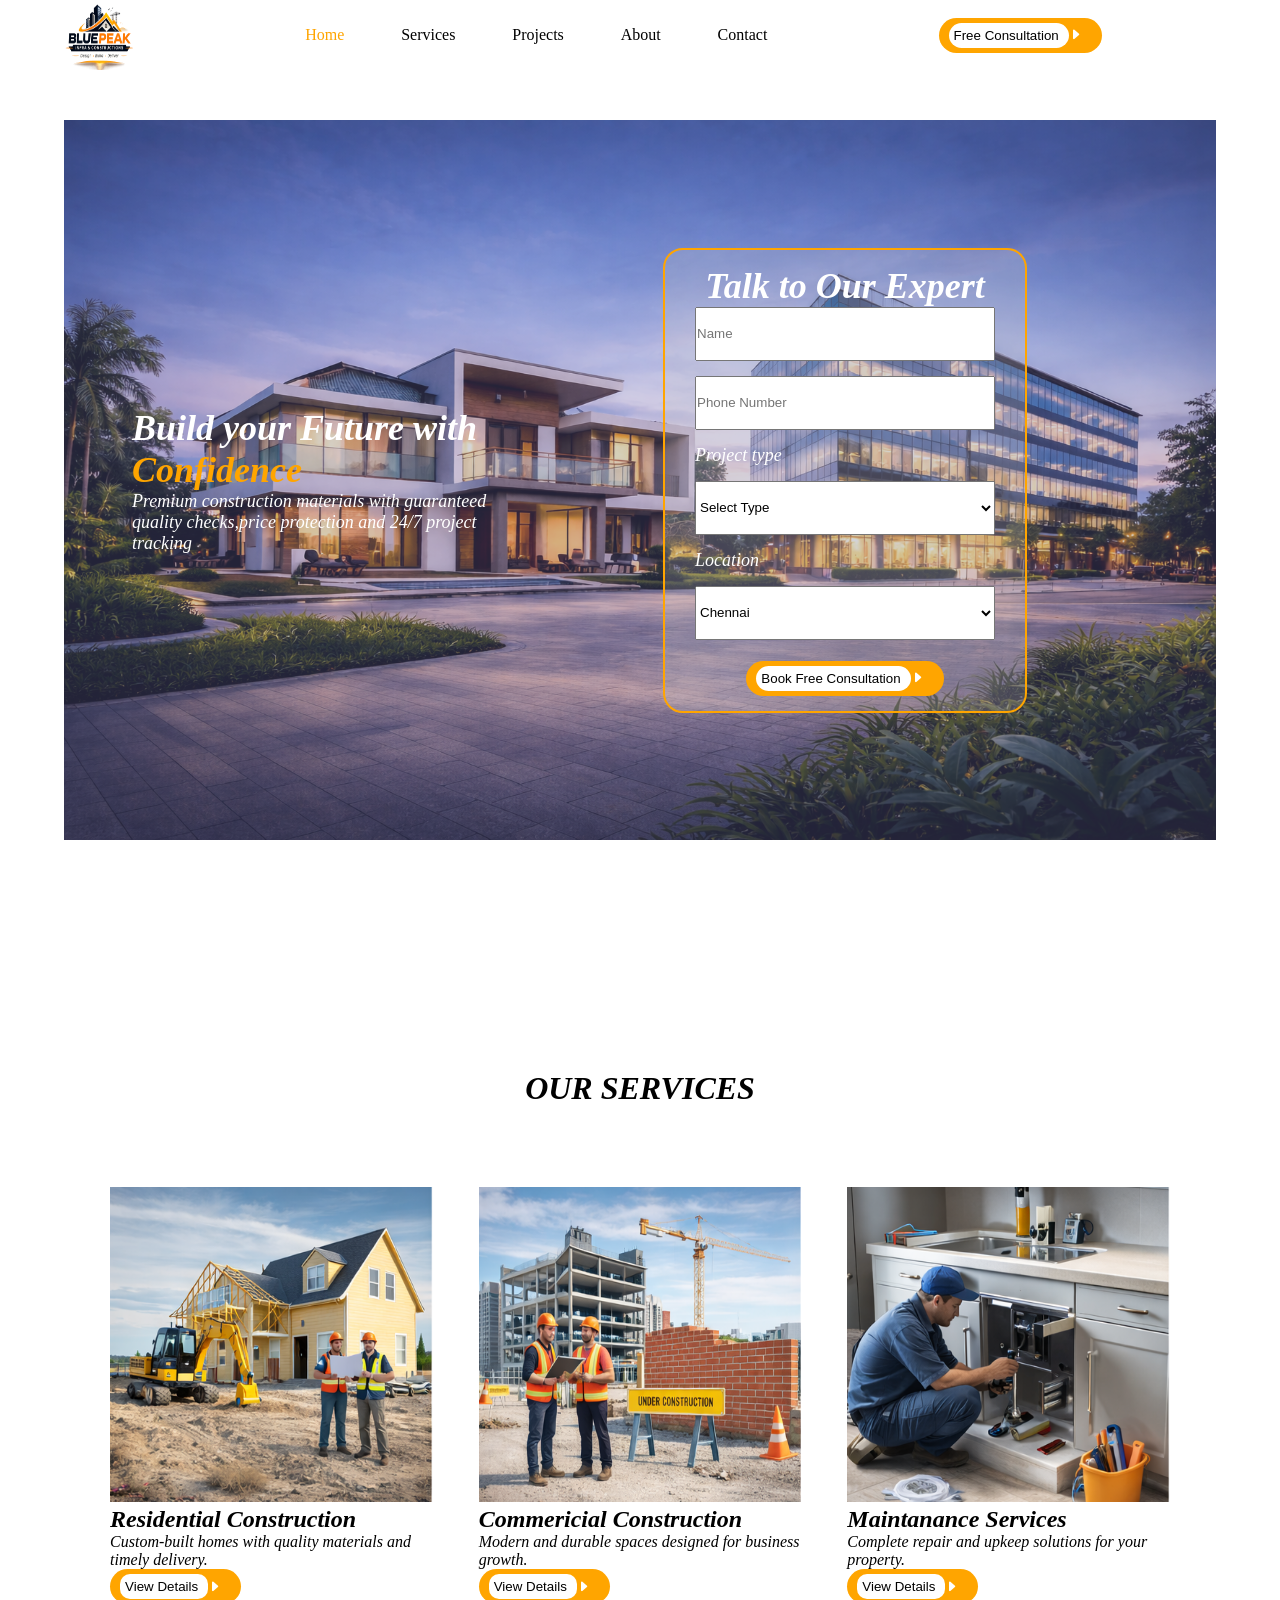
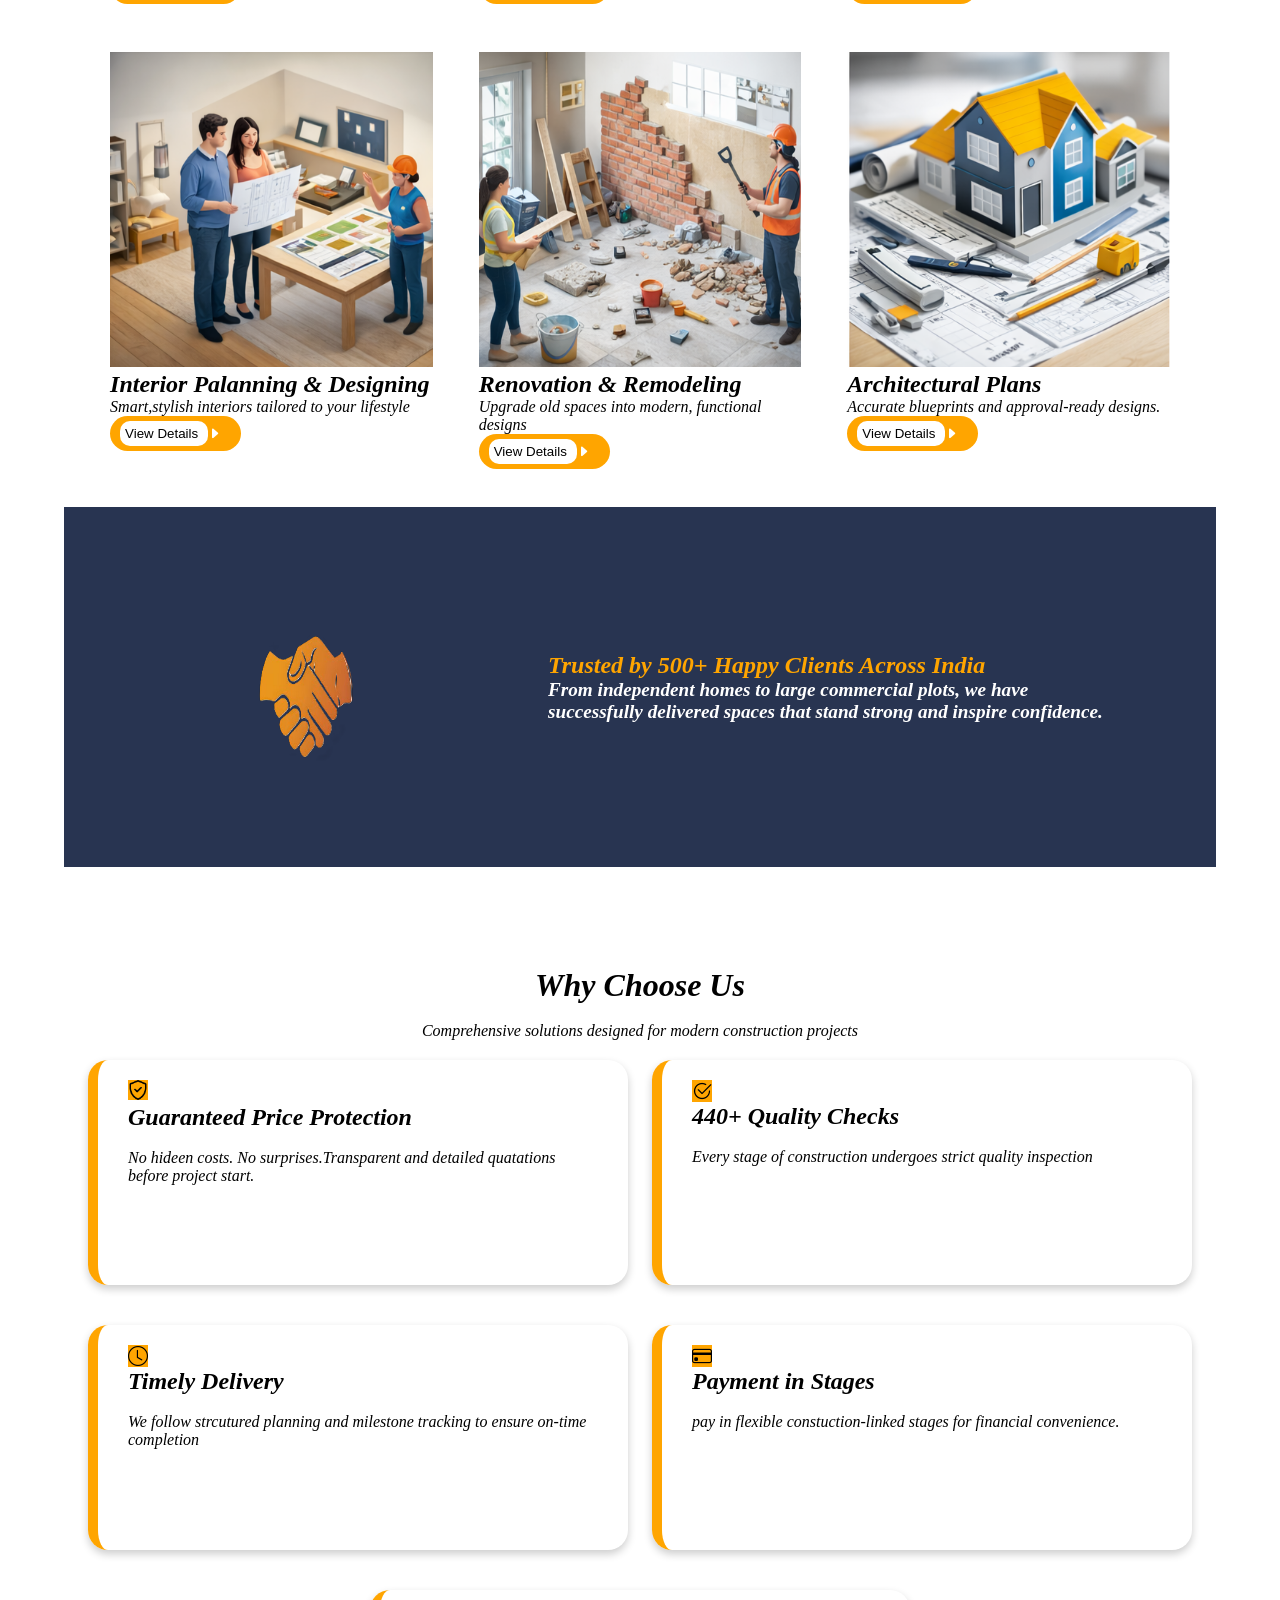
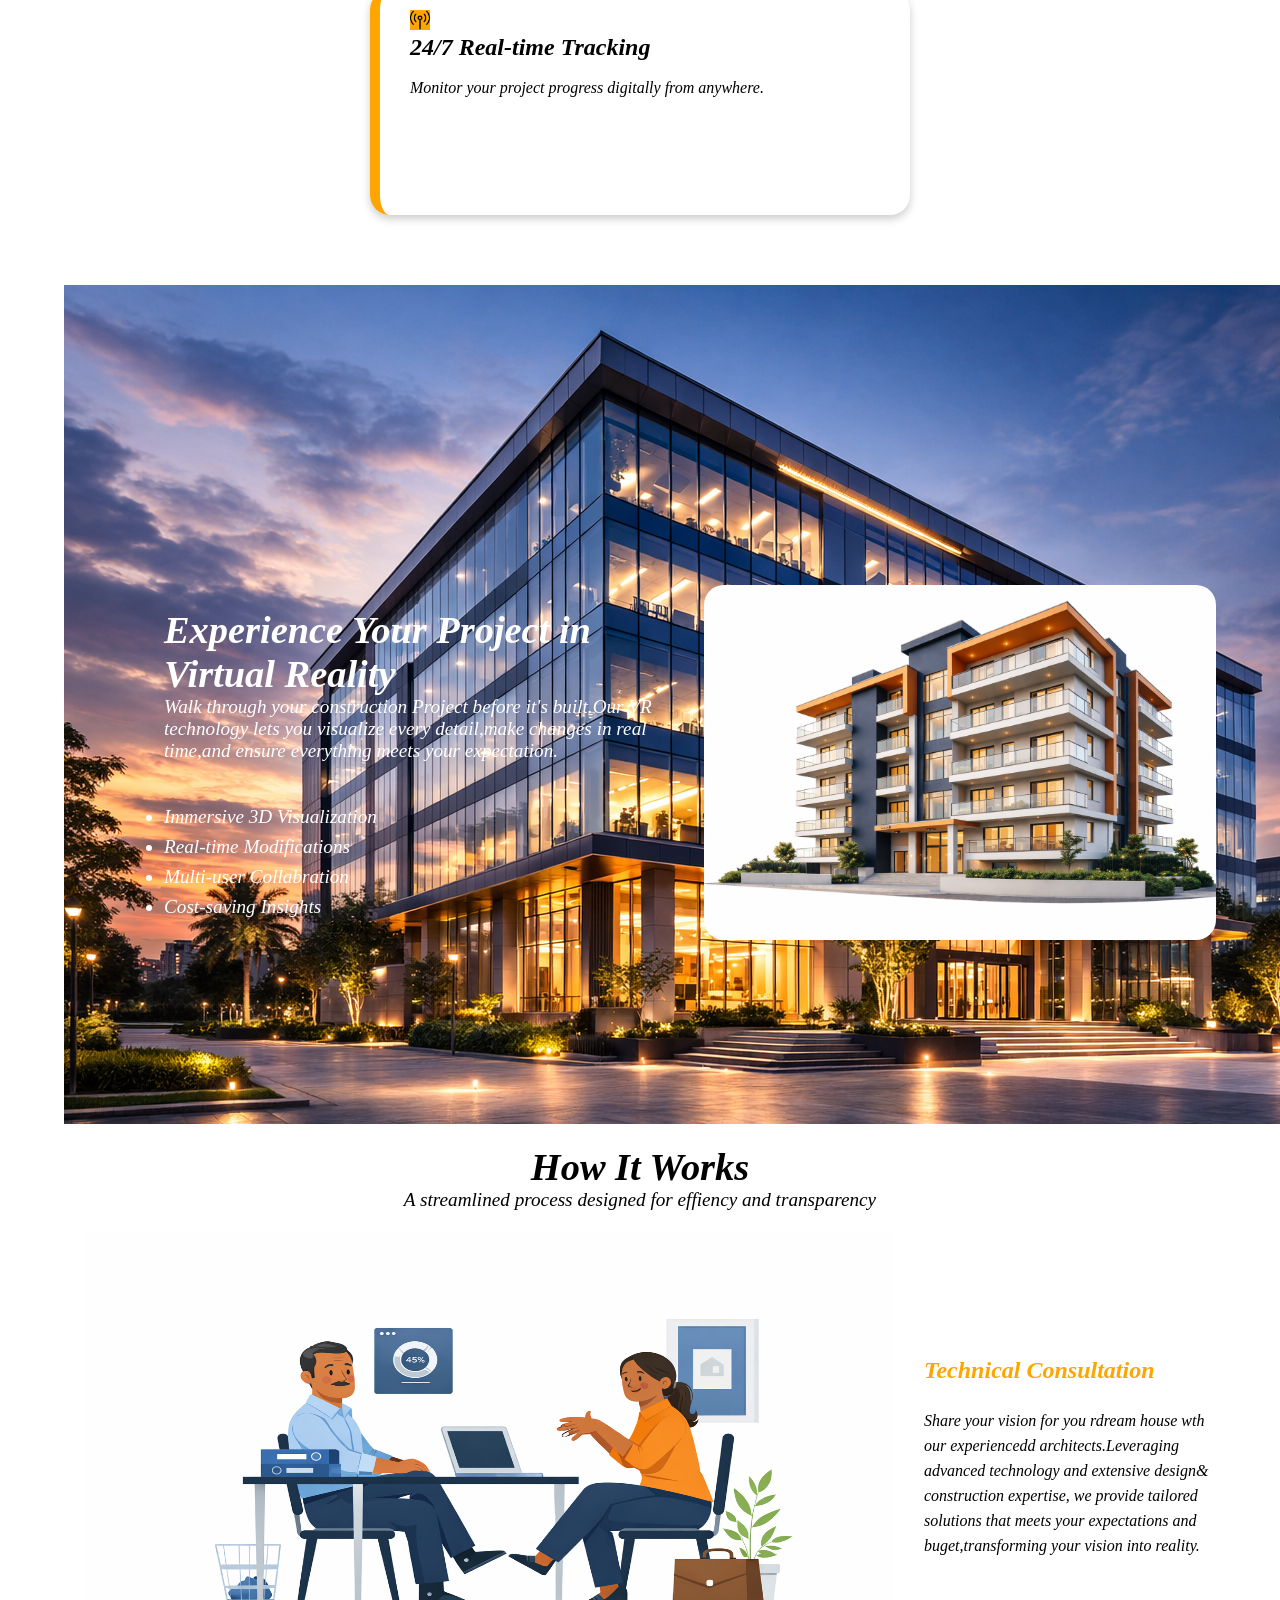
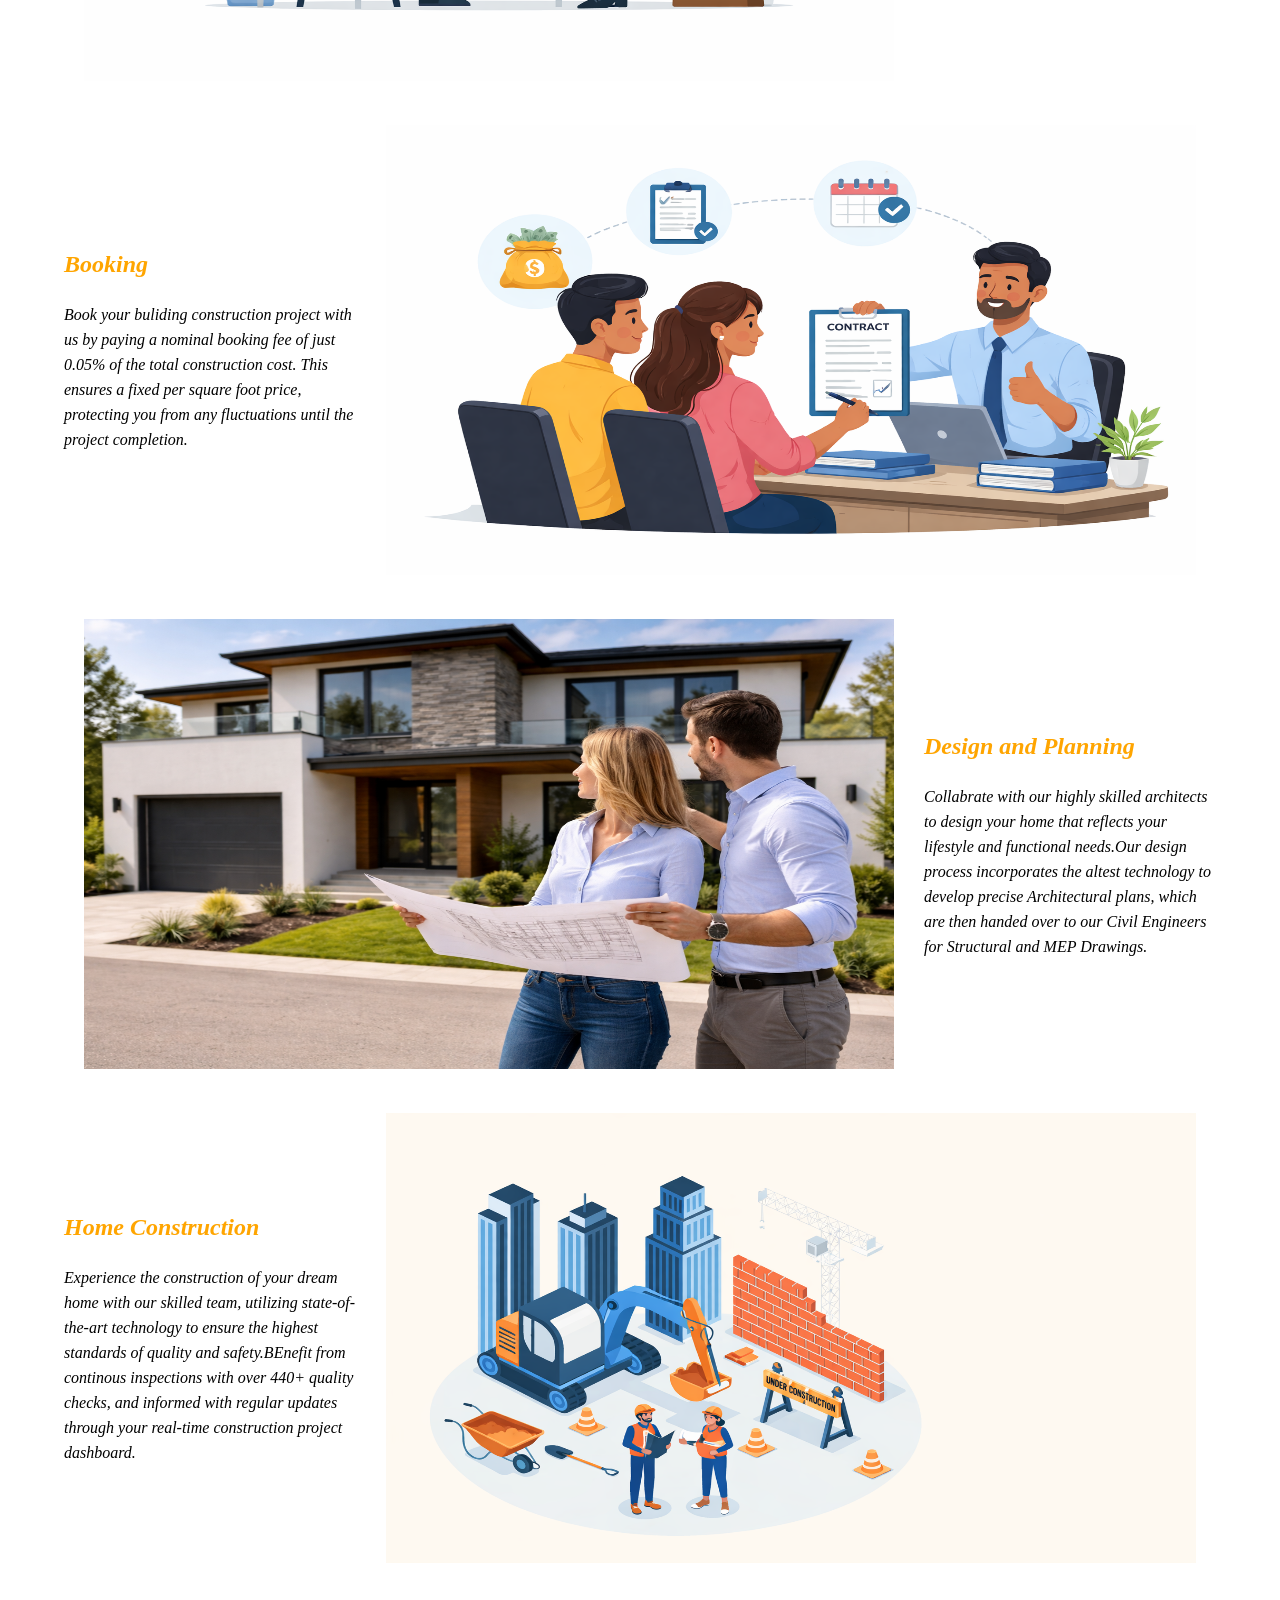
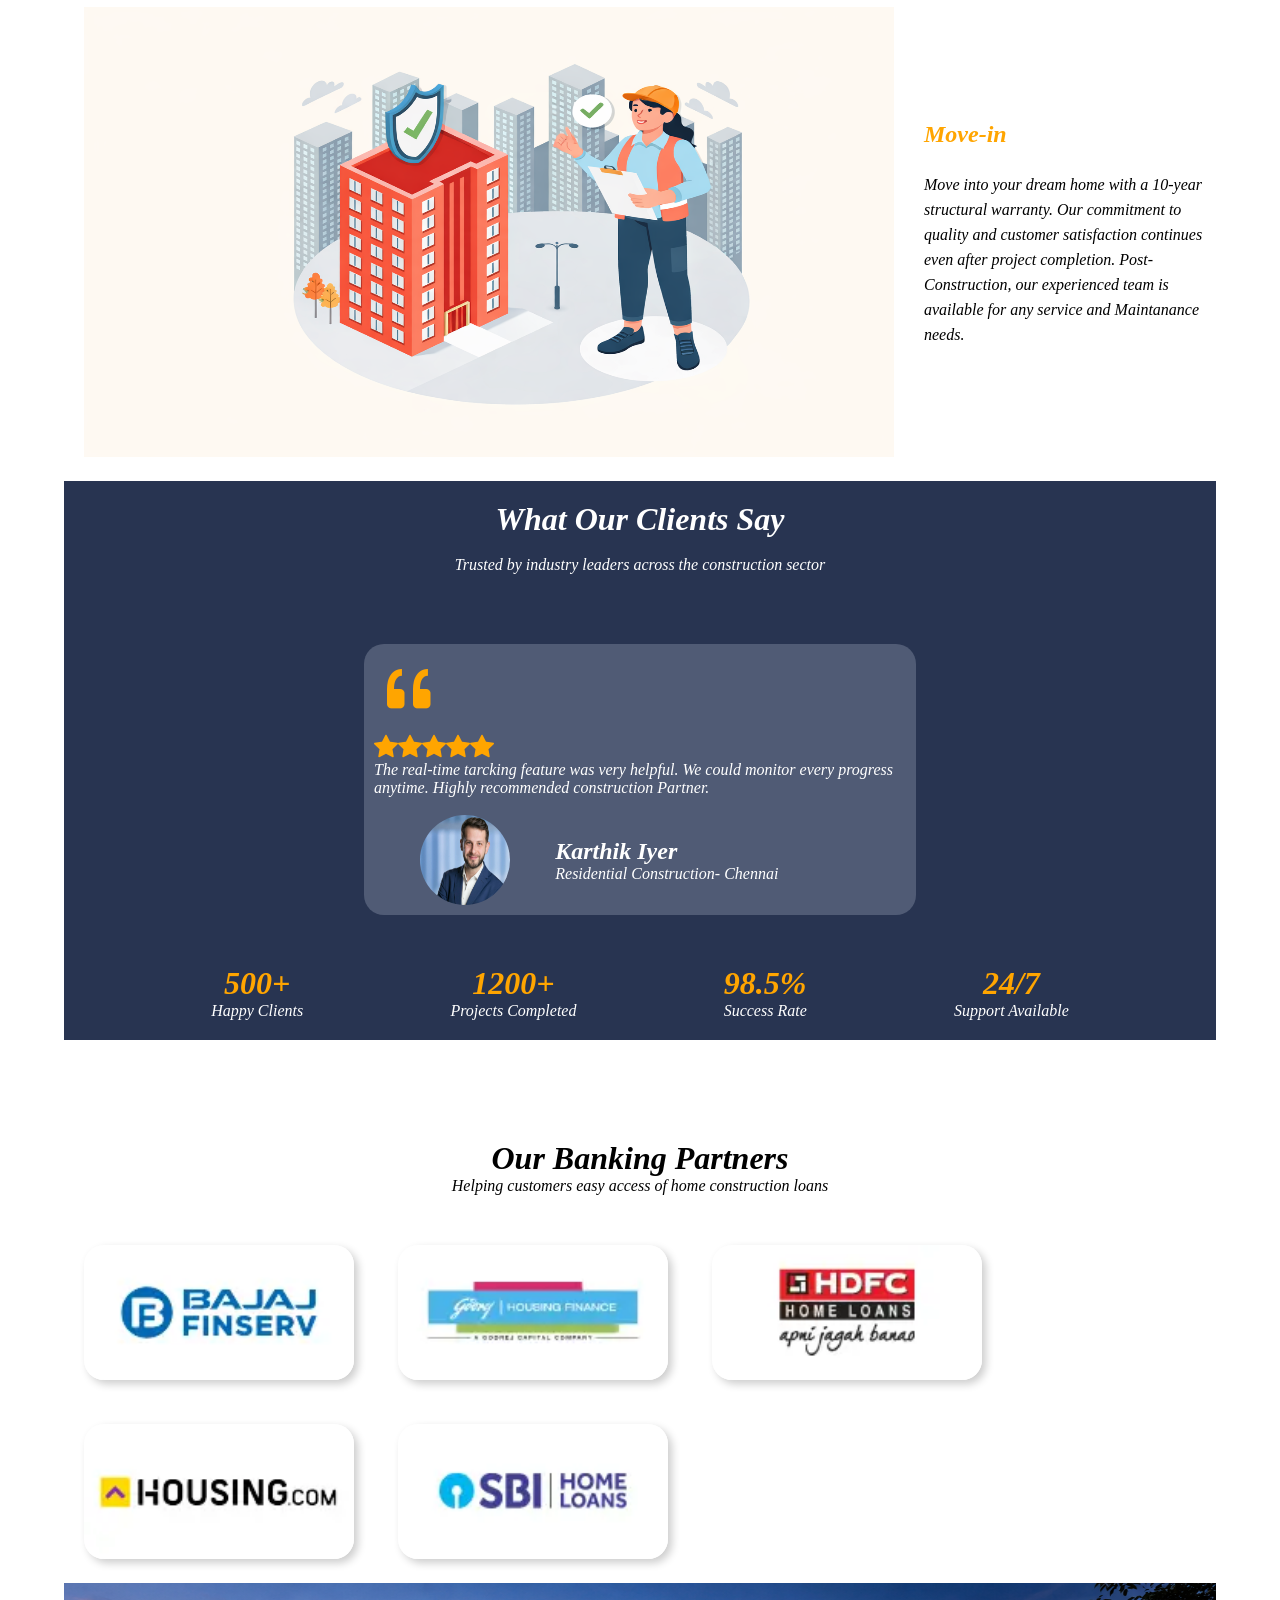
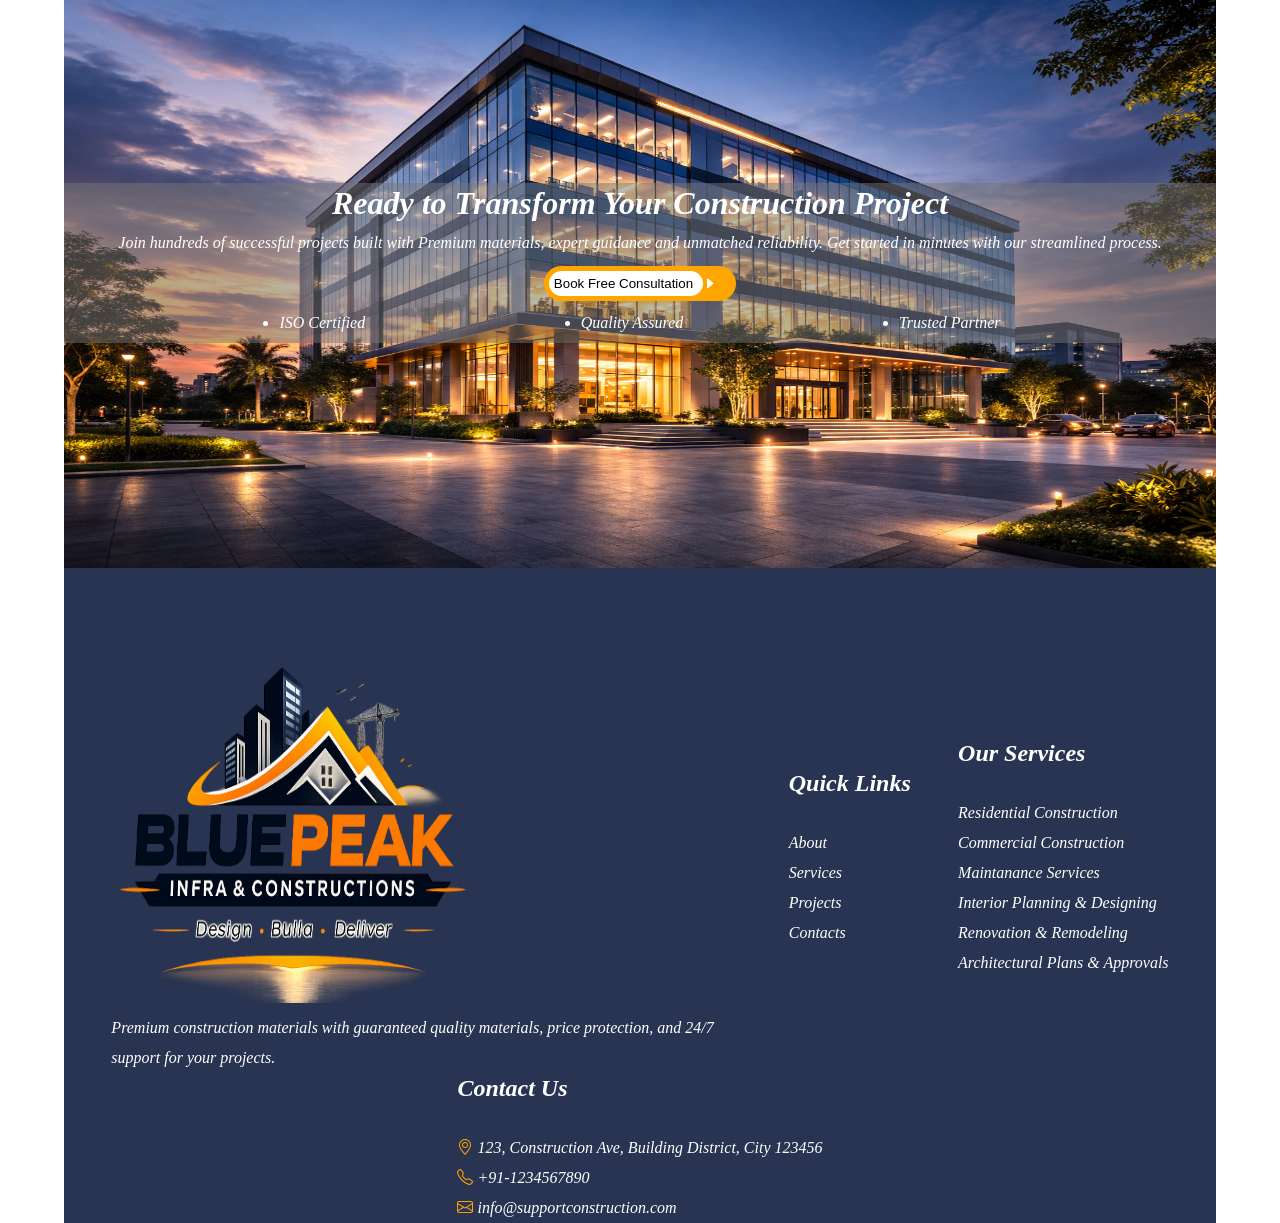
<file: index.html>
<!DOCTYPE html>
<html lang="en">
<head>
    <meta charset="UTF-8">
    <meta name="viewport" content="width=device-width, initial-scale=1.0">
    <title>Construction</title>
                    <link rel="stylesheet" href="Assets/css/style.css">
                    <link rel="stylesheet" href="https://cdn.jsdelivr.net/npm/bootstrap-icons@1.13.1/font/bootstrap-icons.min.css">
</head>
<body>
    <div class="overall">
    <header>
        <nav>
            <img src="./Assets/images/logo.png" alt="logo">
             <ul>
                <li style="color: orange;">Home</li>
                <li><a href="service.html">Services</a></li>
                <li><a href="project.html">Projects</a></li>
                <li><a href="about.html">About</a></li>
                <li><a href="contact.html">Contact</a></li>
             </ul>
            <button><span>Free Consultation</span><i><i class="bi bi-caret-right-fill"></i></button>
        </nav>
    <!-- Banner Section-->
        <div class="title">
            <div class="titleimg">
                <div class="backimg"><img src="./Assets/images/hometitle.png" alt="homeback"></div>
            </div>
            <div class="maintext">
                <div class="subtext">
                    <h1>Build your Future with <br><span class="textyellow">Confidence</span></h1>
                    <p>Premium construction materials with guaranteed quality checks,price protection and 24/7 project tracking</p>
                 </div>
                 <div class="subform">
                    <h1>Talk to Our Expert</h1>
                    <form>
                        <input type="text" placeholder="Name">
                        <input type="text" placeholder="Phone Number">
                        <label for="project">Project type</label>
                        <select>
                            <option selected>Select Type</option>
                            <option value="residential">Residential</option>\
                            <option value="commercial">Commercial</option>
                            <option value="renovation">Renovation</option>
                            <option value="interior">Interior</option>
                        </select>
                        <label for="city">Location</label>
                        <select>
                            <option value="Chennai" selected>Chennai</option>
                            <option value="Bangalore">Bangalore</option>
                            <option value="Mumbai">Mumbai</option>
                            <option value="Hyderabad">Hyderabad</option>
                            <option value="Delhi">Delhi NCR</option>
                            <option value="Others">Other Cities</option>
                        </select>
                    </form><br>
                    <button><span>Book Free Consultation</span><i><i class="bi bi-caret-right-fill"></i></button>
                 </div>
            </div>
        </div>
    </header>
    <!--services Section-->
    <div>
        <div class="Servicestitle">
            <h1>OUR SERVICES</h1>
        </div>
        <div class="Services">
            <div class="Servicescard">
                    <img src="./Assets/images/ser1.png" alt="ser1">
                <h2>Residential Construction</h2>
                <p>Custom-built homes with quality materials and timely delivery.</p>
                <div class="serbtn">
                    <button><span>View Details</span><i class="bi bi-caret-right-fill"></i></button>
                </div>
            </div>
            <div class="Servicescard">
                    <img src="./Assets/images/ser2.png" alt="ser2">
                <h2>Commericial Construction</h2>
                <p> Modern and durable spaces designed for business growth.</p>
                <div class="serbtn">
                    <button><span>View Details</span><i class="bi bi-caret-right-fill"></i></button>
                </div>
            </div>
            <div class="Servicescard">
                    <img src="./Assets/images/ser3.png" alt="ser3">
                <h2>Maintanance Services</h2>
                <p> Complete repair and upkeep solutions for your property.</p>
                <div class="serbtn">
                    <button><span>View Details</span><i class="bi bi-caret-right-fill"></i></button>
                </div>
            </div>
            <div class="Servicescard">
                    <img src="./Assets/images/ser4.png" alt="ser4">
                <h2>Interior Palanning & Designing</h2>
                <p> Smart,stylish interiors tailored to your lifestyle</p>
                <div class="serbtn">
                    <button><span>View Details</span><i class="bi bi-caret-right-fill"></i></button>
                </div>
            </div>
            <div class="Servicescard">
                    <img src="./Assets/images/ser5.png" alt="ser5">
                <h2>Renovation & Remodeling</h2>
                <p>Upgrade old spaces into modern, functional designs</p>
                <div class="serbtn">
                    <button><span>View Details</span><i class="bi bi-caret-right-fill"></i></button>
                </div>
            </div>
            <div class="Servicescard">
                    <img src="./Assets/images/ser6.png" alt="ser6">
                <h2>Architectural Plans</h2>
                <p>Accurate blueprints and approval-ready designs.</p>
                <div class="serbtn">
                    <button><span>View Details</span><i class="bi bi-caret-right-fill"></i></button>
                </div>
            </div>
        </div>
    </div>
<!--Section2-->
    <div class="section2">
        <div class="hands">
            <img src="./Assets/images/handshake.PNG" alt="hands">
        </div>
        <div class="handstext">
            <h2>Trusted by 500+ Happy Clients Across India</h2>
            <p>From independent homes to large commercial plots, we have successfully delivered spaces that stand strong and inspire confidence.</p>
        </div>
    </div>
<!--Section3-->
<div>
    <div class="section3title">
       <h1> Why Choose Us</h1><br>
       <p>Comprehensive solutions designed for modern construction projects</p>
    </div>
    <div class="descardrow">
        <div class="descard">
            <img src="./Assets/images/protection.png" alt="protect">
            <h2>Guaranteed Price Protection </h2><br>
            <p>No hideen costs. No surprises.Transparent and detailed quatations before project start. </p>
        </div>
        <div class="descard">
            <i class="bi bi-check2-circle"></i>
            <h2>440+ Quality Checks</h2><br>
            <p>Every stage of construction undergoes strict quality inspection</p>
        </div>
        <div class="descard">
            <i class="bi bi-clock"></i>
            <h2>Timely Delivery</h2><br>
            <p>We follow strcutured planning and milestone tracking to ensure on-time completion</p>
        </div>
        <div class="descard">
            <i class="bi bi-credit-card"></i>
            <h2>Payment in Stages</h2><br>
            <p>pay in flexible constuction-linked stages for financial convenience.</p>
        </div>
        <div class="descard">
            <img src="./Assets/images/wifiicon.png" alt="wifi">
            <h2>24/7 Real-time Tracking</h2><br>
            <p>Monitor your project progress digitally from anywhere.</p>
        </div>
    </div>
</div>
<!--Section4-->
<div>
    <div class="sec4img">
        <img src="./Assets/images/homeback.png" alt="homedes">
    </div>
    <div class="sec4content">
    <div class="subsec4content1">
        <h1>Experience Your Project in Virtual Reality</h1>
        <p>Walk through your construction Project before it's built.Our VR technology lets you visualize every detail,make changes in real time,and ensure everything meets your expectation.</p>
        <ul>
            <li>Immersive 3D Visualization</li>
            <li>Real-time Modifications</li>
            <li>Multi-user Collabration</li>
            <li>Cost-saving Insights</li>
        </ul>
    </div>
    <div class="subsec4content2">
        <img src="./Assets/images/imgshake.png" alt="imgshake">
    </div>
</div>
<!--Section5-->
<div class="section5">
    <div class="section5title">
        <h1>How It Works</h1>
        <p>A streamlined process designed for effiency and transparency</p>
    </div>
    <div>
    <div class="section5row">
        <div class="section5img">
        <img src="./Assets/images/sec51.png" alt="sec51">
        </div>
        <div class="imgdes">
            <h2>Technical Consultation</h2><br>
            <p>Share your vision for you rdream house wth our experiencedd architects.Leveraging advanced technology and extensive design& construction expertise, we provide tailored solutions that meets your expectations and buget,transforming your vision into reality.</p>
        </div>
    </div>
    <div class="section5row">
        <div class="imgdes">
        <h2>Booking</h2><br>
        <p>Book your buliding construction project with us by paying a nominal booking fee of just 0.05% of the total construction cost. This ensures a fixed per square foot price, protecting you from any fluctuations until the project completion.</p>
        </div>
        <div class="section5img">
        <img src="./Assets/images/sec52.png" alt="sec52">
        </div>
    </div>
    <div class="section5row">
        <div class="section5img">
            <img src="./Assets/images/sec53.png" alt="sec53">
        </div>
        <div class="imgdes">
            <h2>Design and Planning</h2><br>
            <p>Collabrate with our highly skilled architects to design your home that reflects your lifestyle and functional needs.Our design process incorporates the altest technology to develop precise Architectural plans, which are then handed over to our Civil Engineers for Structural and MEP Drawings. </p>
        </div>
    </div>
    <div class="section5row">
        <div class="imgdes">
            <h2>Home Construction</h2><br>
            <p>Experience the construction of your dream home with our skilled team, utilizing state-of-the-art technology to ensure the highest standards of quality and safety.BEnefit from continous inspections with over 440+ quality checks, and informed with regular updates through your real-time construction project dashboard.</p>
        </div>
        <div class="section5img">
            <img src="./Assets/images/sec54.png" alt="sec54">
        </div>
    </div>
    <div class="section5row">
        <div class="section5img">
            <img src="./Assets/images/sec55.png" alt="sec55">
        </div>
        <div class="imgdes">
            <h2>Move-in</h2><br>
            <p>Move into your dream home with a 10-year structural warranty. Our commitment to quality and customer satisfaction continues even after project completion. Post-Construction, our experienced team is available for any service and Maintanance needs.</p>
        </div>
    </div>
    </div>
</div>
<!--Section6-->
<div class="section6">
    <div class="sec6title">
        <h1>What Our Clients Say</h1><br>
        <p>Trusted by industry leaders across the construction sector</p>
    </div>
    <div class="sec6content1">
        <i class="bi bi-quote"></i>
        <h2><i class="bi bi-star-fill"></i><i class="bi bi-star-fill"></i><i class="bi bi-star-fill"></i><i class="bi bi-star-fill"></i><i class="bi bi-star-fill"></i></h2>
        <p>The real-time tarcking feature was very helpful. We could monitor every progress anytime. Highly recommended construction Partner.</p>
        <br>
        <div class="sec6img">
            <img src="./Assets/images/sec6img.jpg">
            <div class="sec6imgdes">
            <h2>Karthik Iyer</h2>
            <p>Residential Construction- Chennai</p>
            </div>
        </div>
    </div>
    <div class="sec6content2">
        <div class="sec6sub">
        <h1>500+</h1>
        <p>Happy Clients</p>
        </div>
        <div class="sec6sub">
            <h1>1200+</h1>
            <p>Projects Completed</p>
        </div>
        <div class="sec6sub">
            <h1>98.5%</h1>
            <p>Success Rate</p>
        </div>
        <div class="sec6sub">
            <h1>24/7</h1>
            <p>Support Available</p>
        </div>
    </div>
</div>
<!--Section7-->
<div>
    <div class="sec7title">
        <h1>Our Banking Partners</h1>
        <p>Helping customers easy access of home construction loans</p>
    </div>
    <div class="sec7row">
        <img src="./Assets/images/bajaj.webp" alt="bajaj">
        <img src="./Assets/images/godrej.webp" alt="gdrej">
        <img src="./Assets/images/hdfc_home_loan.webp" alt="hdfc">
        <img src="./Assets/images/housing.webp" alt="housing">
        <img src="./Assets/images/sbi_home_loan.webp" alt="sbi">
    </div>
</div>
<!--Section8-->
<div class="section8main">
    <div class="section8img">
        <img src="./Assets/images/homelast.png" alt="homelast">
    </div>
    <div class="section8">
    <h1>Ready to Transform Your <span>Construction Project</span></h1>
    <p>Join hundreds of successful projects built with Premium materials, expert guidance and unmatched reliability. Get started in minutes with our streamlined process.</p>
    <button><span>Book Free Consultation</span><i class="bi bi-caret-right-fill"></i></button>
    <ul>
        <li>ISO Certified</li>
        <li>Quality Assured</li>
        <li>Trusted Partner</li>
    </ul>
</div>
</div>
<!--Footer-->
<footer>
    <div class="footer">
    <div class="footer1">
        <img src="./Assets/images/logo.png" alt="logo">
        <p>Premium construction materials with guaranteed quality materials, price protection, and 24/7 support for your projects.</p>
    </div>
    <div>
        <h2>Quick Links</h2><br>
        <ul>
            <li><a href="about.html">About</a></li>
            <li><a href="service.html">Services</a></li>
            <li><a href="project.html">Projects</a></li>
            <li><a href="contact.html">Contacts</a></li>
        </ul>
    </div>
    <div class="footer2">
        <h2>Our Services</h2><br>
        <ul>
            <li><a href="#">Residential Construction</a></li>
            <li><a href="#">Commercial Construction</a></li>
            <li><a href="#">Maintanance Services</a></li>
            <li><a href="#">Interior Planning & Designing</a></li>
            <li><a href="#">Renovation & Remodeling</a></li>
            <li><a href="#">Architectural Plans & Approvals</a></li>
        </ul>
    </div>
    <div class="footer3">
        <h2>Contact Us</h2><br>
        <ul>
            <li><a href="#"><i class="bi bi-geo-alt"></i></a> 123, Construction Ave, Building District, City 123456</li>
            <li><a href="#"><i class="bi bi-telephone"></i></a> +91-1234567890</li>
            <li><a href="#"><i class="bi bi-envelope"></i></a> info@supportconstruction.com</li>
        </ul>
    </div>
    </div>
</footer> 
</div>
</body>
</html>
</file>
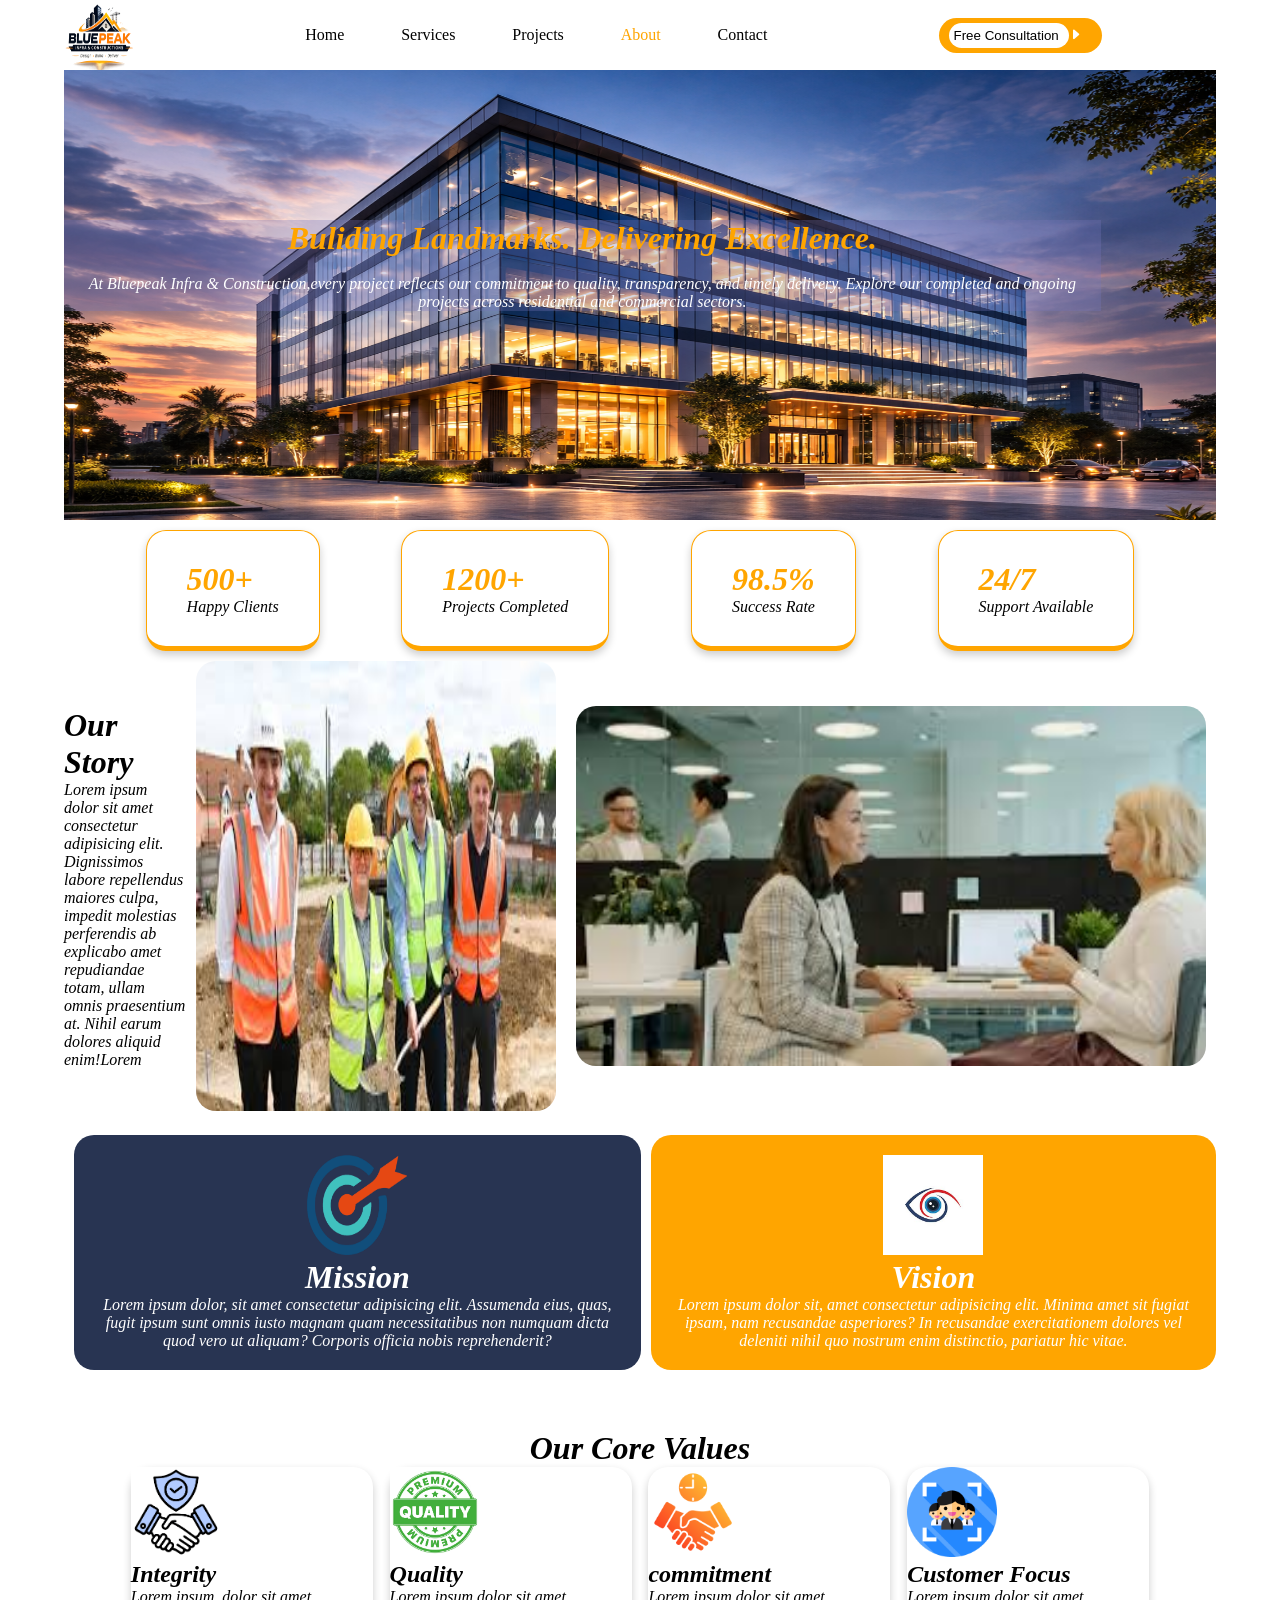
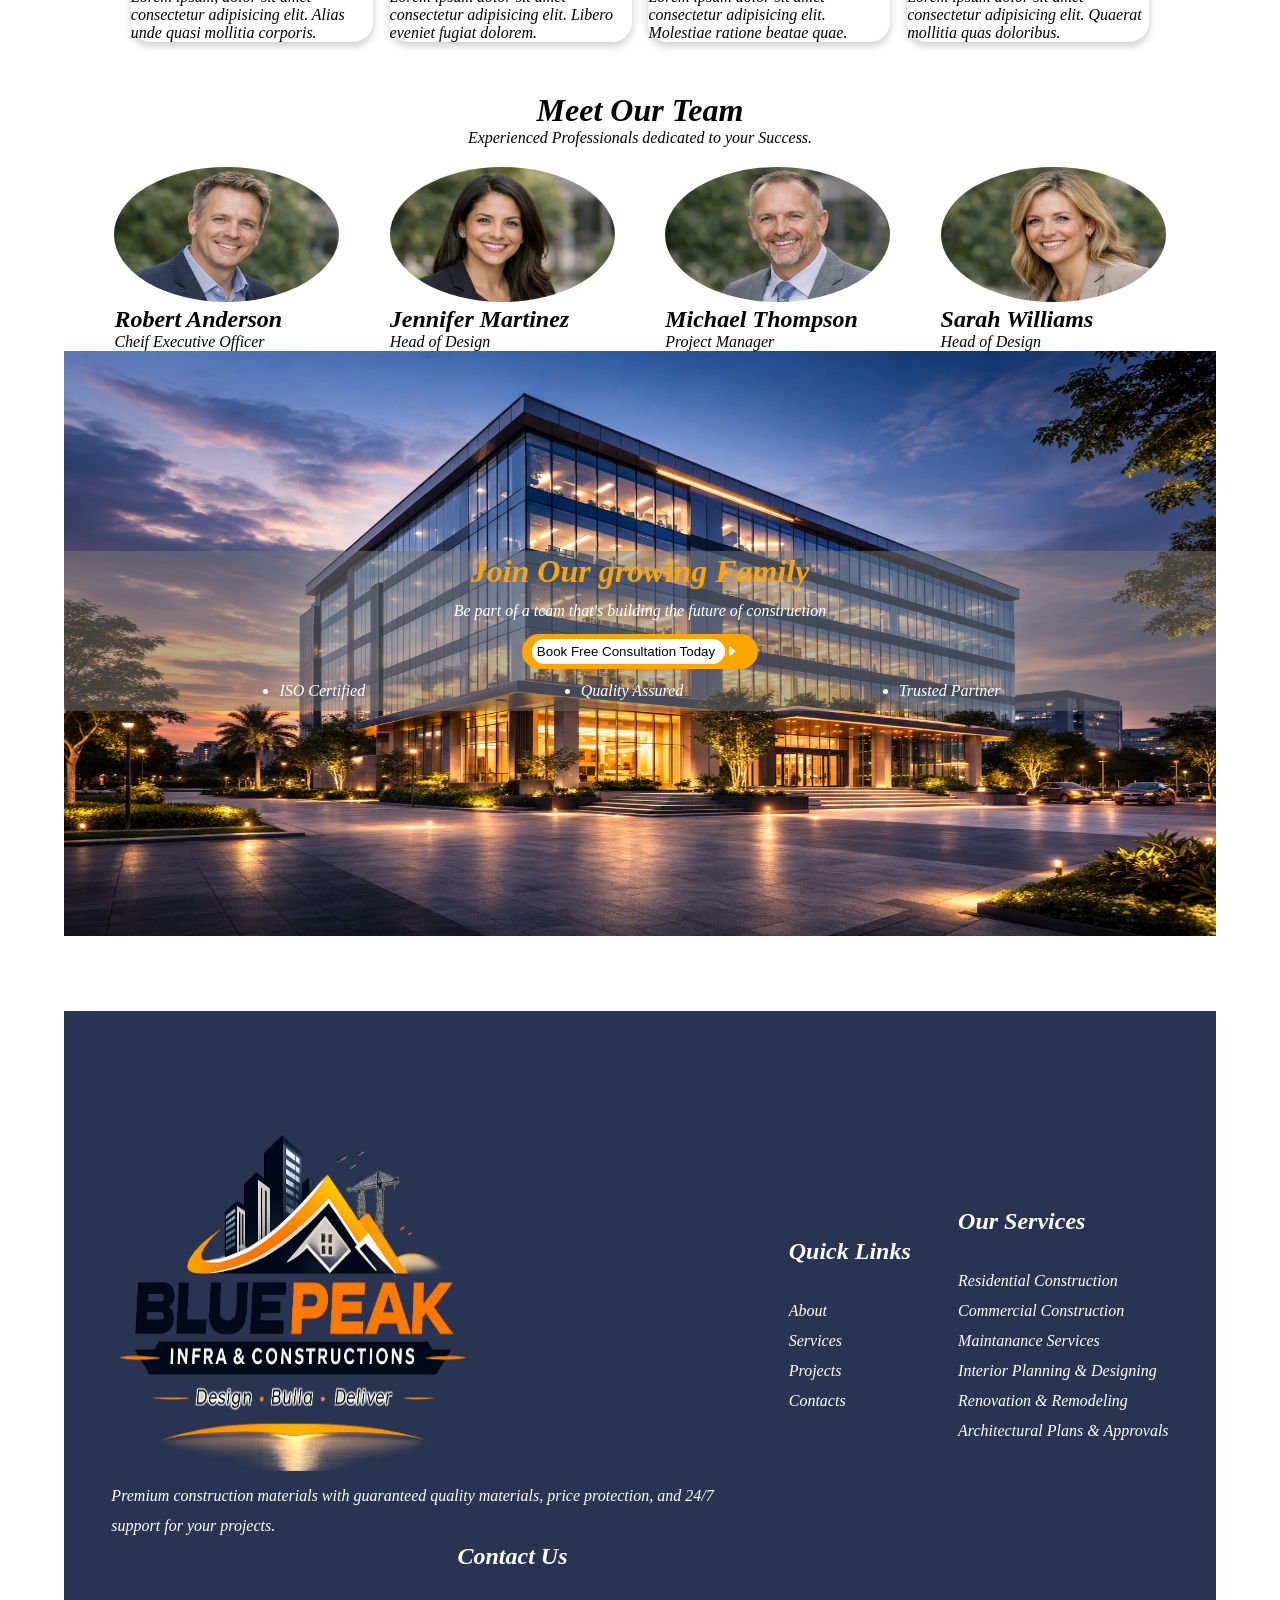
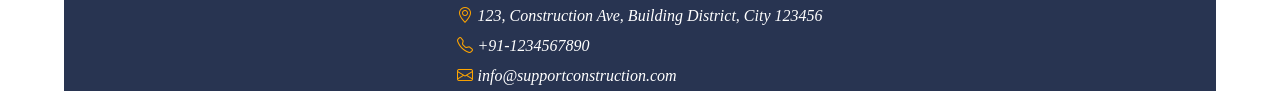
<file: about.html>
<!DOCTYPE html>
<html lang="en">
<head>
    <meta charset="UTF-8">
    <meta name="viewport" content="width=device-width, initial-scale=1.0">
    <title>About</title>
    <link rel="stylesheet" href="Assets/css/about.css">
    <link rel="stylesheet" href="https://cdn.jsdelivr.net/npm/bootstrap-icons@1.13.1/font/bootstrap-icons.min.css">
</head>
<body>
<div class="overall">
    <header>
            <nav>
            <img src="./Assets/images/logo.png" alt="logo">
             <ul>
                <li><a href="index.html">Home</a></li>
                <li><a href="service.html">Services</a></li>
                <li><a href="project.html">Projects</a></li>
                <li style="color: orange;">About</li>
                <li><a href="contact.html">Contact</a></li>
             </ul>
            <button><span>Free Consultation</span><i><i class="bi bi-caret-right-fill"></i></button>
         </nav>
         <!--banner-->
         <div class="banner">
            <div class="bannerimg">
                <img src="./Assets/images/homeback.png" alt="servicehome">
            </div>
            <div class="bannertext">
                <h1>Buliding Landmarks. Delivering Excellence.</h1><br>
                <p>At Bluepeak Infra & Construction,every project reflects our commitment to quality, transparency, and timely delivery. Explore our completed and ongoing projects across residential and commercial sectors.</p>
            </div>
         </div>
            <div class="des">
                <div class="dessub">
                    <h1>500+</h1>
                    <p>Happy Clients</p>
                </div>
                <div class="dessub">
                    <h1>1200+</h1>
                    <p>Projects Completed</p>
                </div>
                <div class="dessub">
                    <h1>98.5%</h1>
                    <p>Success Rate</p>
                </div>
                <div class="dessub">
                    <h1>24/7</h1>
                    <p>Support Available</p>
                </div>
            </div>
        </header>
        <!--Section1-->
        <div class="section1">
            <div class="subsec1">
                <h1>Our Story</h1>
                <p>Lorem ipsum dolor sit amet consectetur adipisicing elit. Dignissimos labore repellendus maiores culpa, impedit molestias perferendis ab explicabo amet repudiandae totam, ullam omnis praesentium at. Nihil earum dolores aliquid enim!Lorem</p>
            </div>
            <div class="subsec2">
                <img src="./Assets/images/story1.jpg" alt="story1">
            </div>
            <div class="subsec3">
                <img src="./Assets/images/story2.jpg" alt="story2">
            </div>
        </div>
        <!--Section2-->
        <div class="section2">
            <div class="section2sub1"> 
                <img src="./Assets/images/missionicon.png" alt="mission">
                <h1>Mission</h1>
                <p>Lorem ipsum dolor, sit amet consectetur adipisicing elit. Assumenda eius, quas, fugit ipsum sunt omnis iusto magnam quam necessitatibus non numquam dicta quod vero ut aliquam? Corporis officia nobis reprehenderit?</p>
            </div>
            <div class="section2sub2">
                <img src="./Assets/images/visionicon.jpg" alt="vision">
                <h1>Vision</h1>

                <p>Lorem ipsum dolor sit, amet consectetur adipisicing elit. Minima amet sit fugiat ipsam, nam recusandae asperiores? In recusandae exercitationem dolores vel deleniti nihil quo nostrum enim distinctio, pariatur hic vitae.</p>
            </div>
        </div>
        <!--Section3-->
        <div class="section3">
            <div class="section3title">
                <h1>Our Core Values</h1>
            </div>
            <div class="section3row">
                <div class="subrow">
                    <img src="./Assets/images/core1.png" alt="core1">
                    <h2>Integrity</h2>
                    <p>Lorem ipsum, dolor sit amet consectetur adipisicing elit. Alias unde quasi mollitia corporis.</p>
                </div>
                <div class="subrow">
                    <img src="./Assets/images/core2.avif" alt="core2">
                    <h2>Quality</h2>
                    <p>Lorem ipsum dolor sit amet consectetur adipisicing elit. Libero eveniet fugiat dolorem.</p>
                </div>
                <div class="subrow">
                    <img src="./Assets/images/core3.png" alt="core3">
                    <h2>commitment</h2>
                    <p>Lorem ipsum dolor sit amet consectetur adipisicing elit. Molestiae ratione beatae quae. </p>
                </div>
                <div class="subrow">
                    <img src="./Assets/images/core4.png" alt="core4">
                    <h2>Customer Focus</h2>
                    <p>Lorem ipsum dolor sit amet consectetur adipisicing elit. Quaerat mollitia quas doloribus.</p>
                </div>
            </div>
        </div>
        <!--Section4-->
        <div class="section4">
            <div class="section4title">
                <h1>Meet Our Team</h1>
                <p>Experienced Professionals dedicated to your Success.</p>
            </div>
            <div class="teamrow">
                <div class="team">
                    <img src="./Assets/images/p1.png" alt="team1">
                    <h2>Robert Anderson</h2>
                    <p>Cheif Executive Officer</p>
                </div>
                <div class="team">
                    <img Src="./Assets/images/p2.png" alt="team2">
                    <h2>Jennifer Martinez</h2>
                    <p>Head of Design</p>
                </div>
                <div class="team">
                    <img src="./Assets/images/p3.png" alt="team3">
                    <h2>Michael Thompson</h2>
                    <p>Project Manager</p>
                </div>
                <div class="team">
                    <img src="./Assets/images/p4.png" alt="team4">
                    <h2>Sarah Williams</h2>
                    <p>Head of Design</p>
                </div>
            </div>
        </div>
        <!--Section5-->
    <div class="section5main">
        <div class="section5img">
            <img src="./Assets/images/homelast.png" alt="homelast">
        </div>
        <div class="section5">
         <h1>Join Our growing Family</h1>
        <p>Be part of a team that's building the future of construction</p>
        <button><span>Book Free Consultation Today</span><i class="bi bi-caret-right-fill"></i></button>
        <ul>
        <li>ISO Certified</li>
        <li>Quality Assured</li>
        <li>Trusted Partner</li>
        </ul>
        </div>
    </div>
    <!--Footer-->
    <footer>
    <div class="footer">
    <div class="footer1">
        <img src="./Assets/images/logo.png" alt="logo">
        <p>Premium construction materials with guaranteed quality materials, price protection, and 24/7 support for your projects.</p>
    </div>
    <div>
        <h2>Quick Links</h2><br>
        <ul>
            <li><a href="about.html">About</a></li>
            <li><a href="service.html">Services</a></li>
            <li><a href="project.html">Projects</a></li>
            <li><a href="contact.html">Contacts</a></li>
        </ul>
    </div>
    <div class="footer2">
        <h2>Our Services</h2><br>
        <ul>
            <li><a href="#">Residential Construction</a></li>
            <li><a href="#">Commercial Construction</a></li>
            <li><a href="#">Maintanance Services</a></li>
            <li><a href="#">Interior Planning & Designing</a></li>
            <li><a href="#">Renovation & Remodeling</a></li>
            <li><a href="#">Architectural Plans & Approvals</a></li>
        </ul>
    </div>
    <div class="footer3">
        <h2>Contact Us</h2><br>
        <ul>
            <li><a href="#"><i class="bi bi-geo-alt"></i></a> 123, Construction Ave, Building District, City 123456</li>
            <li><a href="#"><i class="bi bi-telephone"></i></a> +91-1234567890</li>
            <li><a href="#"><i class="bi bi-envelope"></i></a> info@supportconstruction.com</li>
        </ul>
    </div>
    </div>
</footer> 
        
</div>
    
</body>
</html>
</file>
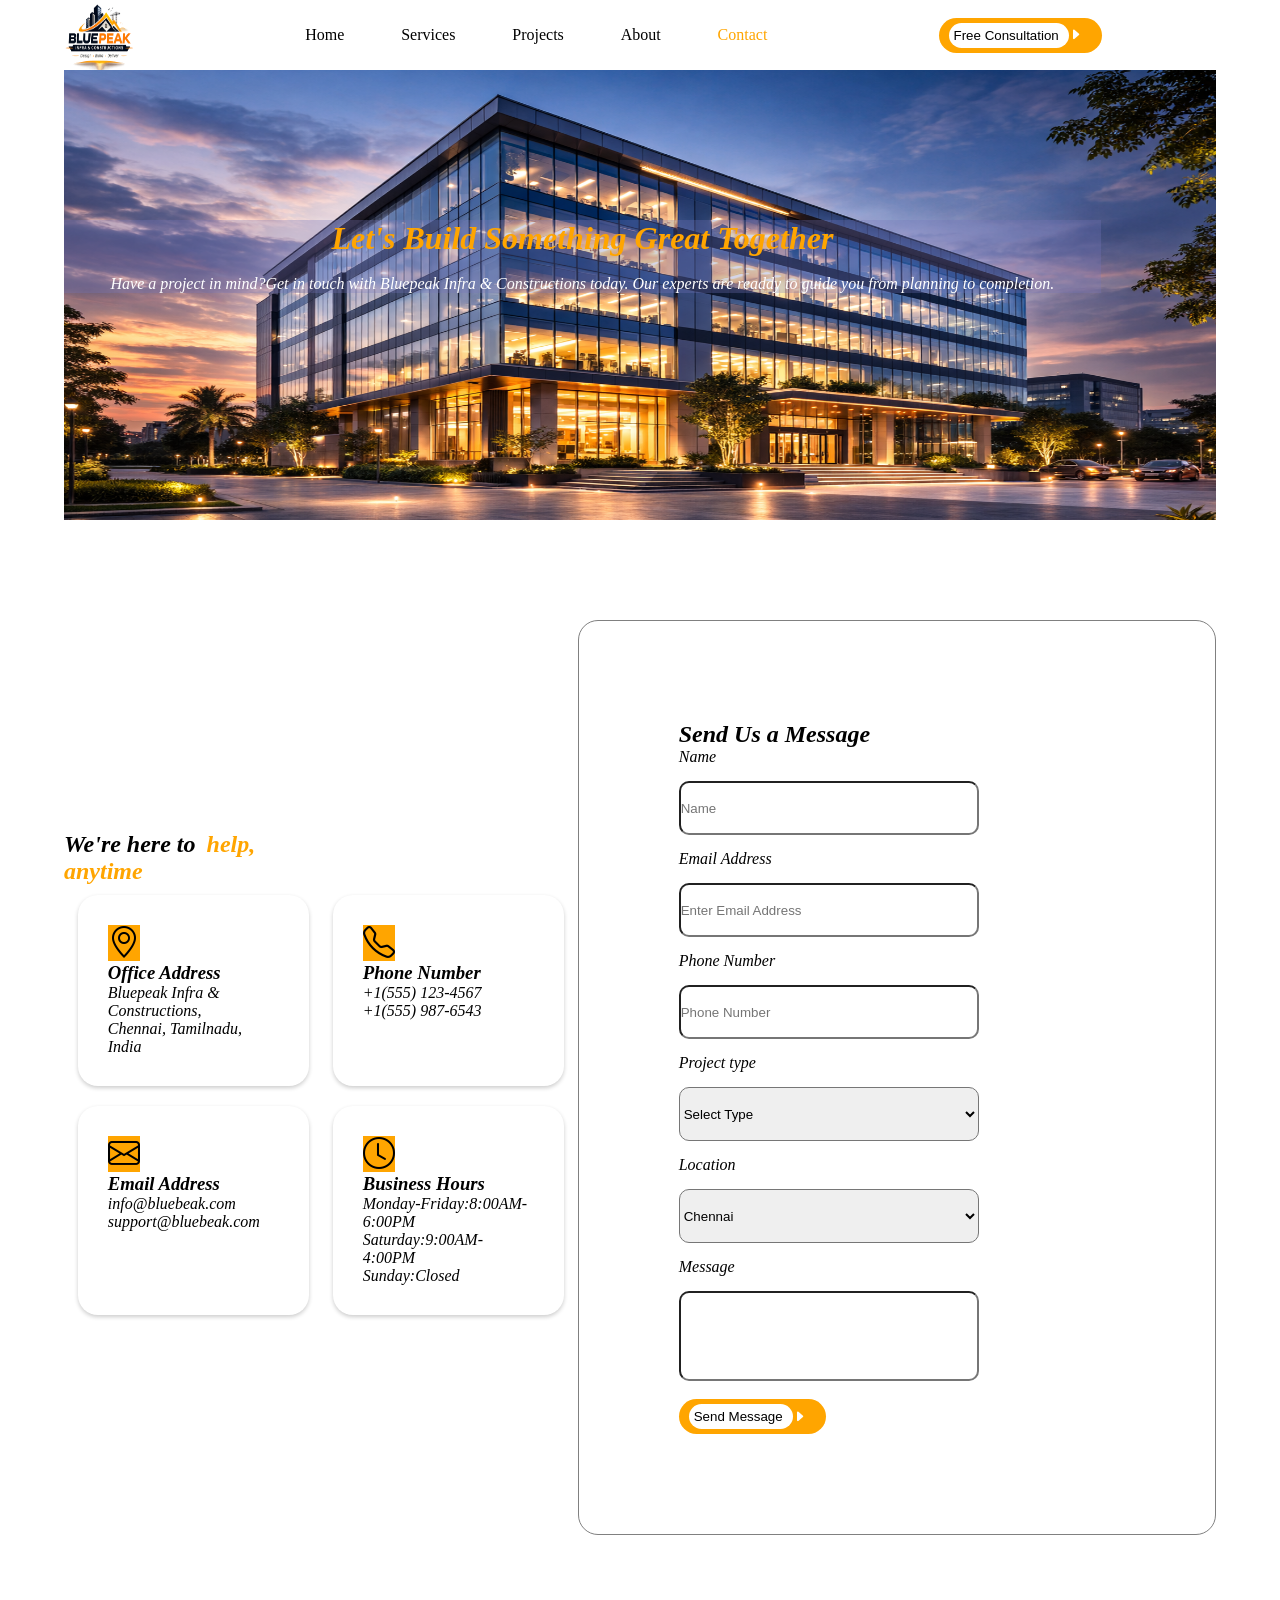
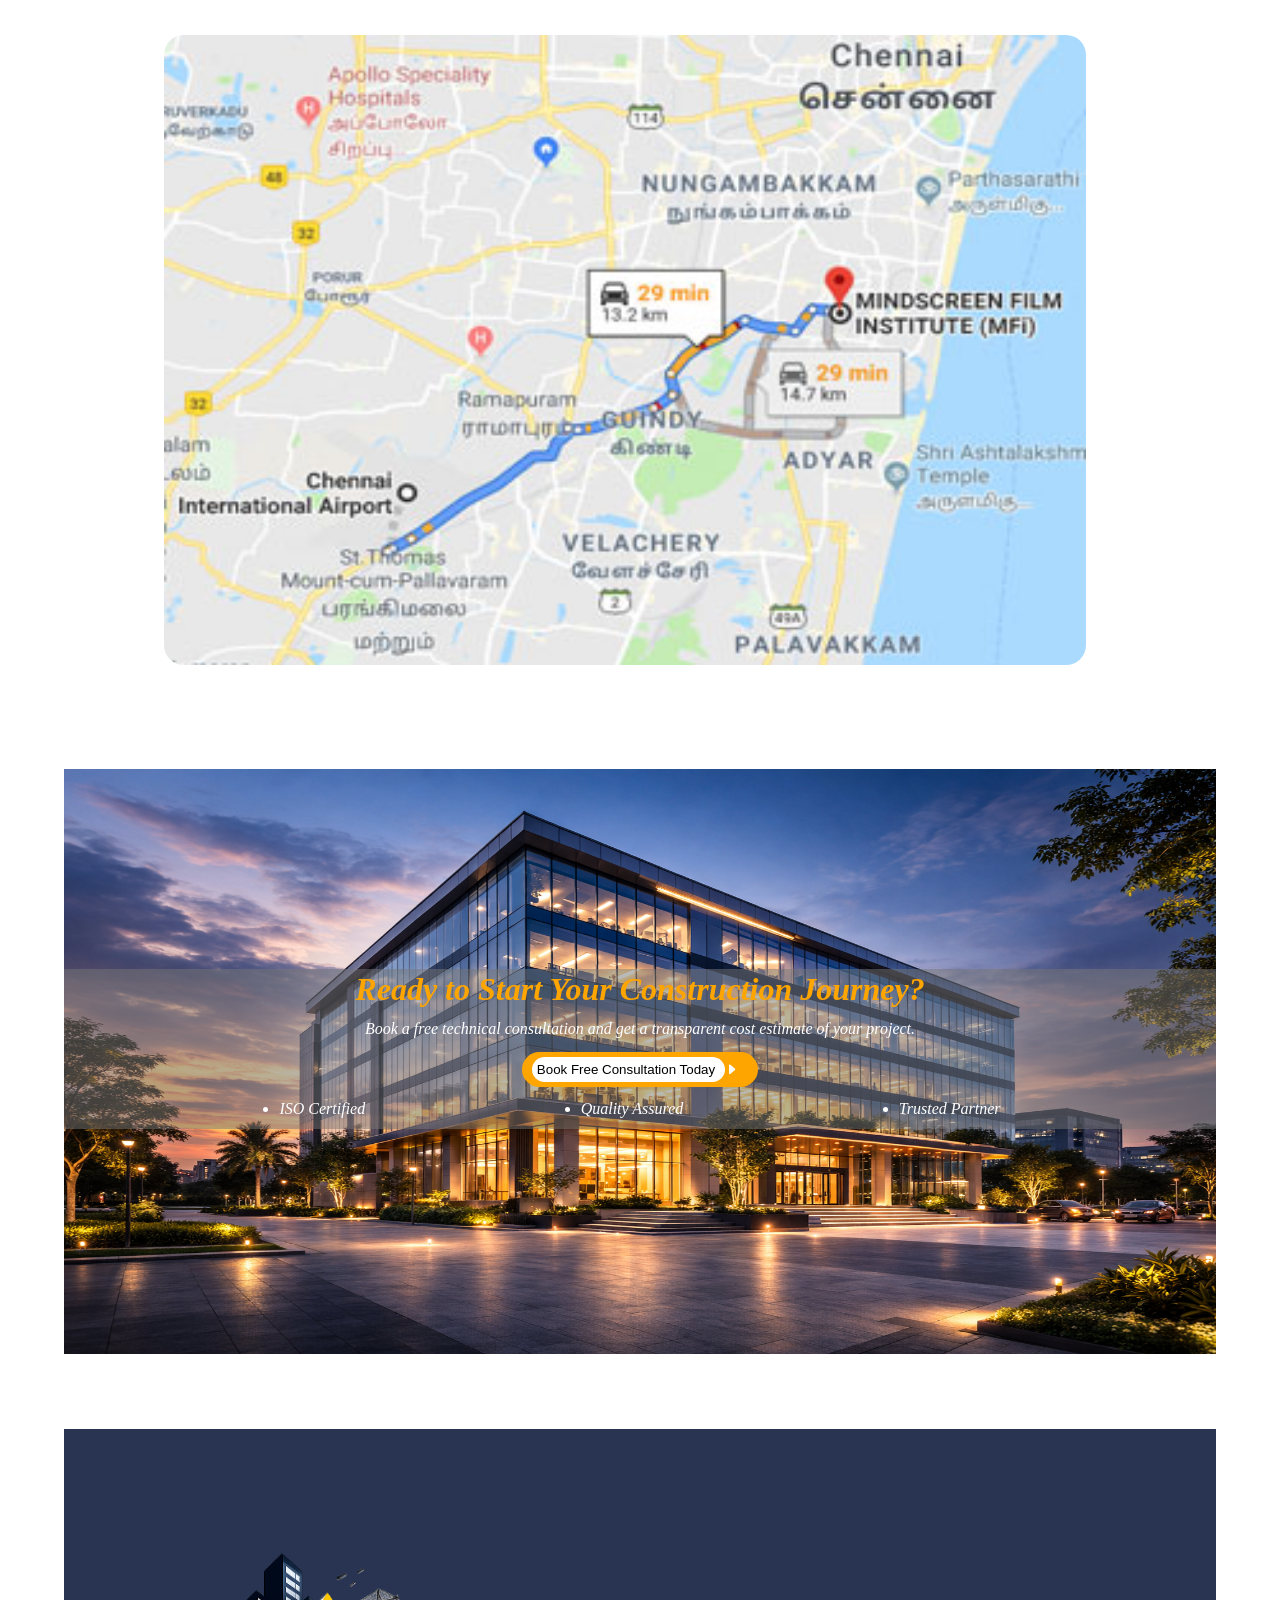
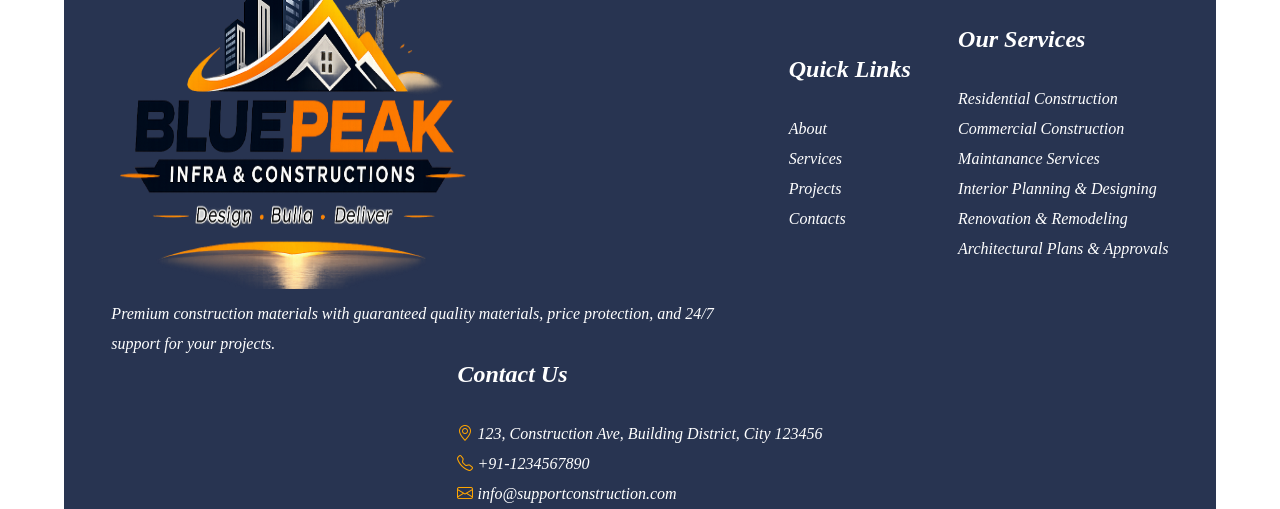
<file: contact.html>
<!DOCTYPE html>
<html lang="en">
<head>
    <meta charset="UTF-8">
    <meta name="viewport" content="width=device-width, initial-scale=1.0">
    <title>Contact</title>
    <link rel="stylesheet" href="Assets/css/contact.css">
    <link rel="stylesheet" href="https://cdn.jsdelivr.net/npm/bootstrap-icons@1.13.1/font/bootstrap-icons.min.css">
</head>
<body>
    <div class="overall">
        <header>
            <nav>
            <img src="./Assets/images/logo.png" alt="logo">
             <ul>
                <li><a href="index.html">Home</a></li>
                <li><a href="service.html">Services</a></li>
                <li><a href="project.html">Projects</a></li>
                <li><a href="about.html">About</a></li>
                <li style="color: orange;">Contact</li>
             </ul>
            <button><span>Free Consultation</span><i><i class="bi bi-caret-right-fill"></i></button>
         </nav>
         <!--banner-->
         <div class="banner">
            <div class="bannerimg">
                <img src="./Assets/images/homeback.png" alt="servicehome">
            </div>
            <div class="bannertext">
                <h1>Let's Build Something Great Together</h1><br>
                <p>Have a project in mind?Get in touch with Bluepeak Infra & Constructions today. Our experts are readdy to guide you from planning to completion.</p>
            </div>
         </div>
        </header>
        <!--Section1-->
        <div class="section1">
            <div class="sec1text">
                <div class="sec1texttitle">
                    <h2>We're here to <span>help,<br> anytime</span> </h2>
                </div>
                <div class="sec1row">
                <div class="subsec">
                    <div class="subsecimg">
                    <h1><i class="bi bi-geo-alt"></i></h1>
                    </div>
                    <div class="subsectext">
                        <h3>Office Address</h3>
                        <p>Bluepeak Infra & Constructions,<br> Chennai, Tamilnadu, India</p>
                    </div>
                </div>
                <div class="subsec">
                    <div class="subsecimg">
                        <h1><i class="bi bi-telephone"></i></h1>
                    </div>
                    <div class="subsectext">
                        <h3>Phone Number</h3>
                        <p>+1(555) 123-4567<br>+1(555) 987-6543</p>
                    </div>
                </div>
                <div class="subsec">
                    <div class="subsecimg">
                        <h1><i class="bi bi-envelope"></i></h1>
                    </div>
                    <div class="subsectext">
                        <h3>Email Address</h3>
                        <p>info@bluebeak.com<br>support@bluebeak.com</p>
                    </div>
                </div>
                <div class="subsec">
                    <div class="subsecimg">
                        <h1><i class="bi bi-clock"></i></h1>
                    </div>
                    <div class="subsectext">
                        <h3>Business Hours</h3>
                        <p>Monday-Friday:8:00AM-6:00PM<br>Saturday:9:00AM-4:00PM<br>Sunday:Closed</p>
                    </div>
                </div>
                </div>
            </div>
            <div class="sec1form">
                <h2>Send Us a Message</h2>
                <form>
                    <label for="name">Name</label>
                    <input type="text" placeholder="Name">
                    <label for="email">Email Address</label>
                    <input type="text" placeholder="Enter Email Address">
                    <label for="phone">Phone Number</label>
                    <input type="text" placeholder="Phone Number">
                    <label for="project">Project type</label>
                        <select>
                            <option selected>Select Type</option>
                            <option value="residential">Residential</option>\
                            <option value="commercial">Commercial</option>
                            <option value="renovation">Renovation</option>
                            <option value="interior">Interior</option>
                        </select>
                        <label for="city">Location</label>
                        <select>
                            <option value="Chennai" selected>Chennai</option>
                            <option value="Bangalore">Bangalore</option>
                            <option value="Mumbai">Mumbai</option>
                            <option value="Hyderabad">Hyderabad</option>
                            <option value="Delhi">Delhi NCR</option>
                            <option value="Others">Other Cities</option>
                        </select>
                        <label for="message">Message</label>
                        <input type="text" class="message">
                    </form><br>
                <button><span>Send Message</span><i><i class="bi bi-caret-right-fill"></i></button>
            </div>
        </div>
    <!--Section2-->
    <div class="mapimg">
        <img src="./Assets/images/mapimg.jpg" alt="map">
    </div>
    <!--Section3-->
     <div class="section3main">
    <div class="section3img">
        <img src="./Assets/images/homelast.png" alt="homelast">
    </div>
    <div class="section3">
    <h1>Ready to Start Your Construction Journey?</h1>
    <p>Book a free technical consultation and get a transparent cost estimate of your project.</p>
    <button><span>Book Free Consultation Today</span><i class="bi bi-caret-right-fill"></i></button>
    <ul>
        <li>ISO Certified</li>
        <li>Quality Assured</li>
        <li>Trusted Partner</li>
    </ul>
    </div>
</div>
<!--footer-->
<footer>
    <div class="footer">
    <div class="footer1">
        <img src="./Assets/images/logo.png" alt="logo">
        <p>Premium construction materials with guaranteed quality materials, price protection, and 24/7 support for your projects.</p>
    </div>
    <div>
        <h2>Quick Links</h2><br>
        <ul>
            <li><a href="about.html">About</a></li>
            <li><a href="service.html">Services</a></li>
            <li><a href="project.html">Projects</a></li>
            <li><a href="contact.html">Contacts</a></li>
        </ul>
    </div>
    <div class="footer2">
        <h2>Our Services</h2><br>
        <ul>
            <li><a href="#">Residential Construction</a></li>
            <li><a href="#">Commercial Construction</a></li>
            <li><a href="#">Maintanance Services</a></li>
            <li><a href="#">Interior Planning & Designing</a></li>
            <li><a href="#">Renovation & Remodeling</a></li>
            <li><a href="#">Architectural Plans & Approvals</a></li>
        </ul>
    </div>
    <div class="footer3">
        <h2>Contact Us</h2><br>
        <ul>
            <li><a href="#"><i class="bi bi-geo-alt"></i></a> 123, Construction Ave, Building District, City 123456</li>
            <li><a href="#"><i class="bi bi-telephone"></i></a> +91-1234567890</li>
            <li><a href="#"><i class="bi bi-envelope"></i></a> info@supportconstruction.com</li>
        </ul>
    </div>
    </div>
</footer> 
    
    </div>
</body>
</html>
</file>
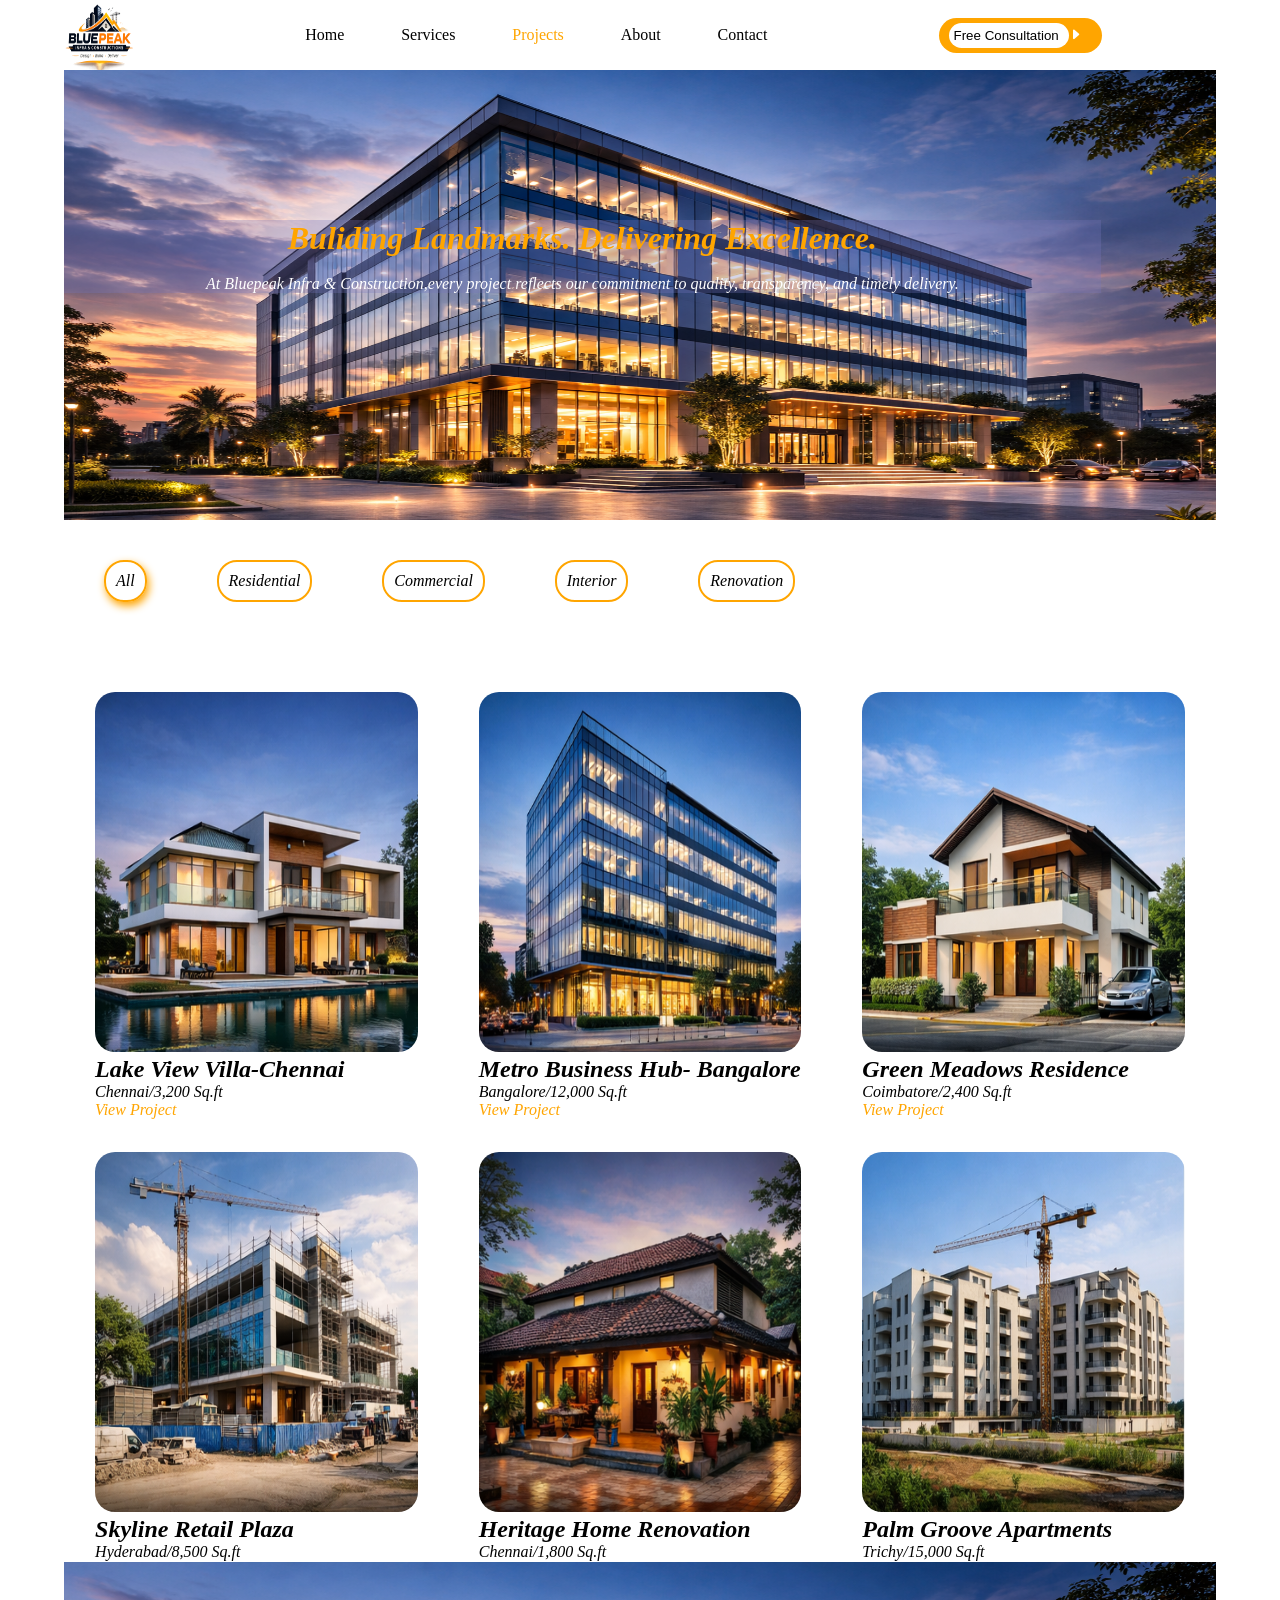
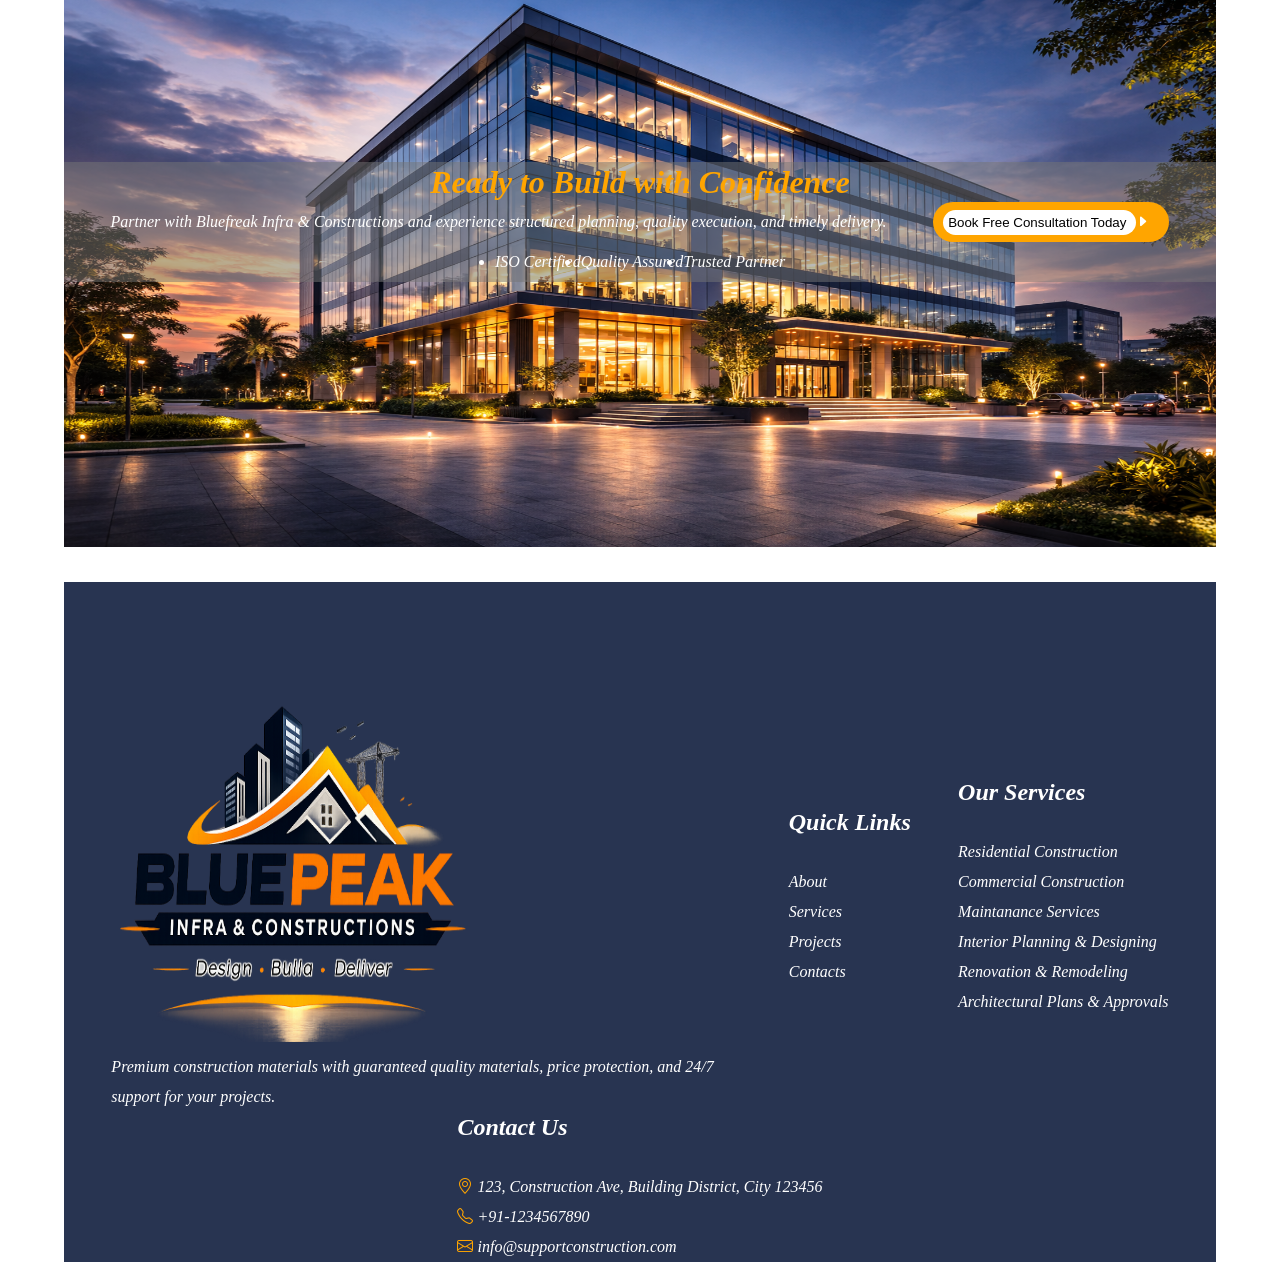
<file: project.html>
<!DOCTYPE html>
<html lang="en">
<head>
    <meta charset="UTF-8">
    <meta name="viewport" content="width=device-width, initial-scale=1.0">
    <title>Projects</title>
     <link rel="stylesheet" href="Assets/css/project.css">
    <link rel="stylesheet" href="https://cdn.jsdelivr.net/npm/bootstrap-icons@1.13.1/font/bootstrap-icons.min.css">
</head>
<body>
    <div class="overall">
        <header>
            <nav>
            <img src="./Assets/images/logo.png" alt="logo">
             <ul>
                <li><a href="index.html">Home</a></li>
                <li><a href="service.html">Services</a></li>
                <li style="color: orange;">Projects</li>
                <li><a href="about.html">About</a></li>
                <li><a href="contact.html">Contact</a></li>
             </ul>
            <button><span>Free Consultation</span><i><i class="bi bi-caret-right-fill"></i></button>
         </nav>
         <!--banner-->
         <div class="banner">
            <div class="bannerimg">
                <img src="./Assets/images/homeback.png" alt="servicehome">
            </div>
            <div class="bannertext">
                <h1>Buliding Landmarks. Delivering Excellence.</h1><br>
                <p>At Bluepeak Infra & Construction,every project reflects our commitment to quality, transparency, and timely delivery.</p>
            </div>
         </div>
        </header>
        <!--Section1-->
        <div class="section1">
            <ul class="section1list">
                <li class="special">All</li>
                <li>Residential</li>
                <li>Commercial</li>
                <li>Interior</li>
                <li>Renovation</li>
            </ul>
        </div>
        <!--section2-->
        <div class="section2">
            <div class="sectimg">
                <img src="./Assets/images/pr1.png" alt="project1">
                <h2>Lake View Villa-Chennai</h2>
                <p>Chennai/3,200 Sq.ft</p>
                <p class="colororange">View Project</p>
            </div>
            <div class="sectimg">
                <img src="./Assets/images/pr2.png" alt="project2">
                <h2>Metro Business Hub- Bangalore</h2>
                <p>Bangalore/12,000 Sq.ft</p>
                <p class="colororange">View Project</p>
            </div>
             <div class="sectimg">
                <img src="./Assets/images/pr3.png" alt="project3">
                <h2>Green Meadows Residence</h2>
                <p>Coimbatore/2,400 Sq.ft</p>
                <p class="colororange">View Project</p>
            </div>
             <div class="sectimg">
                <img src="./Assets/images/pr4.png" alt="project4">
                <h2>Skyline Retail Plaza</h2>
                <p>Hyderabad/8,500 Sq.ft</p>
                <p class="colororange">View Project</p>
            </div>
             <div class="sectimg">
                <img src="./Assets/images/pr5.png" alt="project5">
                <h2>Heritage Home Renovation</h2>
                <p>Chennai/1,800 Sq.ft</p>
                <p class="colororange">View Project</p>
            </div>
             <div class="sectimg">
                <img src="./Assets/images/pr6.png" alt="project6">
                <h2>Palm Groove Apartments</h2>
                <p>Trichy/15,000 Sq.ft</p>
                <p class="colororange">View Project</p>
            </div>

        </div>
        <!--Section3-->
        <div class="section2main">
    <div class="section2img">
        <img src="./Assets/images/homelast.png" alt="homelast">
    </div>
    <div class="section2">
    <h1>Ready to Build with Confidence</h1>
    <p>Partner with Bluefreak Infra & Constructions and experience structured planning, quality execution, and timely delivery.</p>
    <button><span>Book Free Consultation Today</span><i class="bi bi-caret-right-fill"></i></button>
    <ul>
        <li>ISO Certified</li>
        <li>Quality Assured</li>
        <li>Trusted Partner</li>
    </ul>
    </div>
</div>
<!--footer-->
<footer>
    <div class="footer">
    <div class="footer1">
        <img src="./Assets/images/logo.png" alt="logo">
        <p>Premium construction materials with guaranteed quality materials, price protection, and 24/7 support for your projects.</p>
    </div>
    <div>
        <h2>Quick Links</h2><br>
        <ul>
            <li><a href="about.html">About</a></li>
            <li><a href="service.html">Services</a></li>
            <li><a href="project.html">Projects</a></li>
            <li><a href="contact.html">Contacts</a></li>
        </ul>
    </div>
    <div class="footer2">
        <h2>Our Services</h2><br>
        <ul>
            <li><a href="#">Residential Construction</a></li>
            <li><a href="#">Commercial Construction</a></li>
            <li><a href="#">Maintanance Services</a></li>
            <li><a href="#">Interior Planning & Designing</a></li>
            <li><a href="#">Renovation & Remodeling</a></li>
            <li><a href="#">Architectural Plans & Approvals</a></li>
        </ul>
    </div>
    <div class="footer3">
        <h2>Contact Us</h2><br>
        <ul>
            <li><a href="#"><i class="bi bi-geo-alt"></i></a> 123, Construction Ave, Building District, City 123456</li>
            <li><a href="#"><i class="bi bi-telephone"></i></a> +91-1234567890</li>
            <li><a href="#"><i class="bi bi-envelope"></i></a> info@supportconstruction.com</li>
        </ul>
    </div>
    </div>
</footer> 

</div>
</body>
</html>
</file>
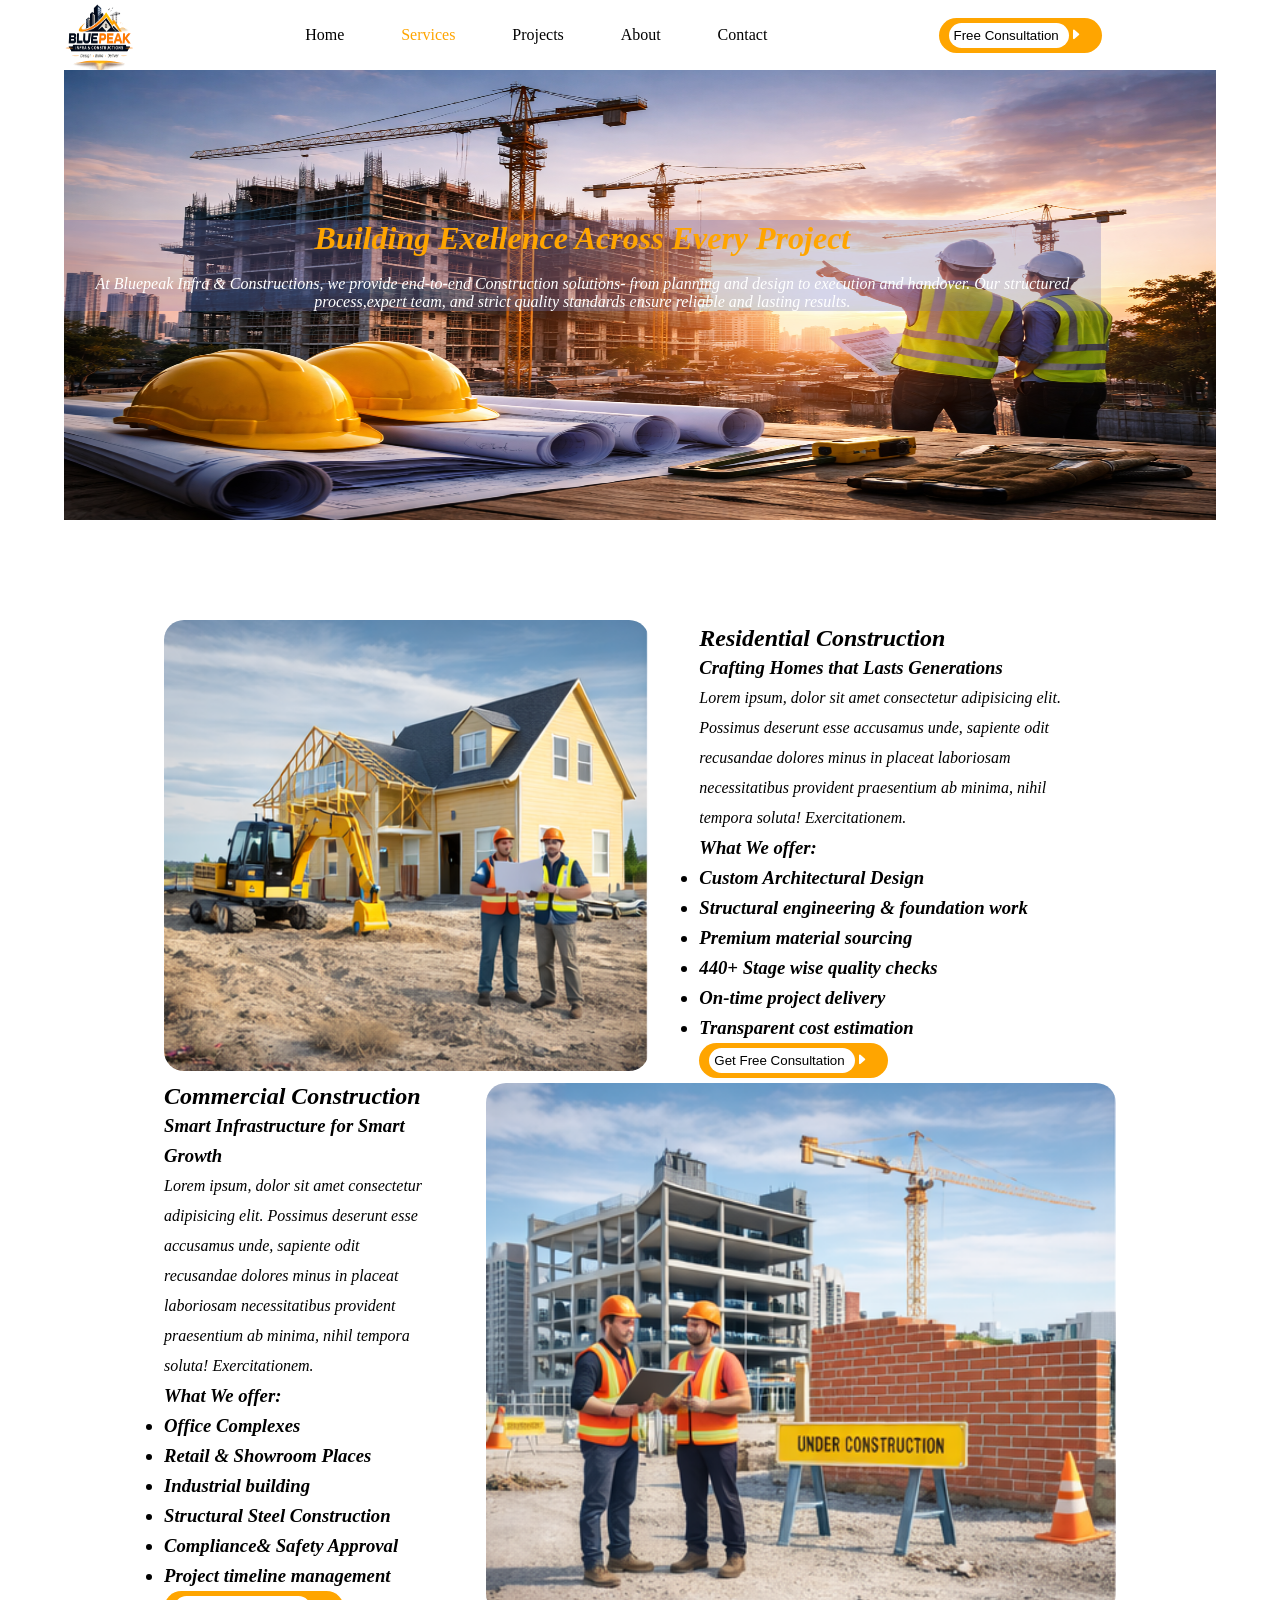
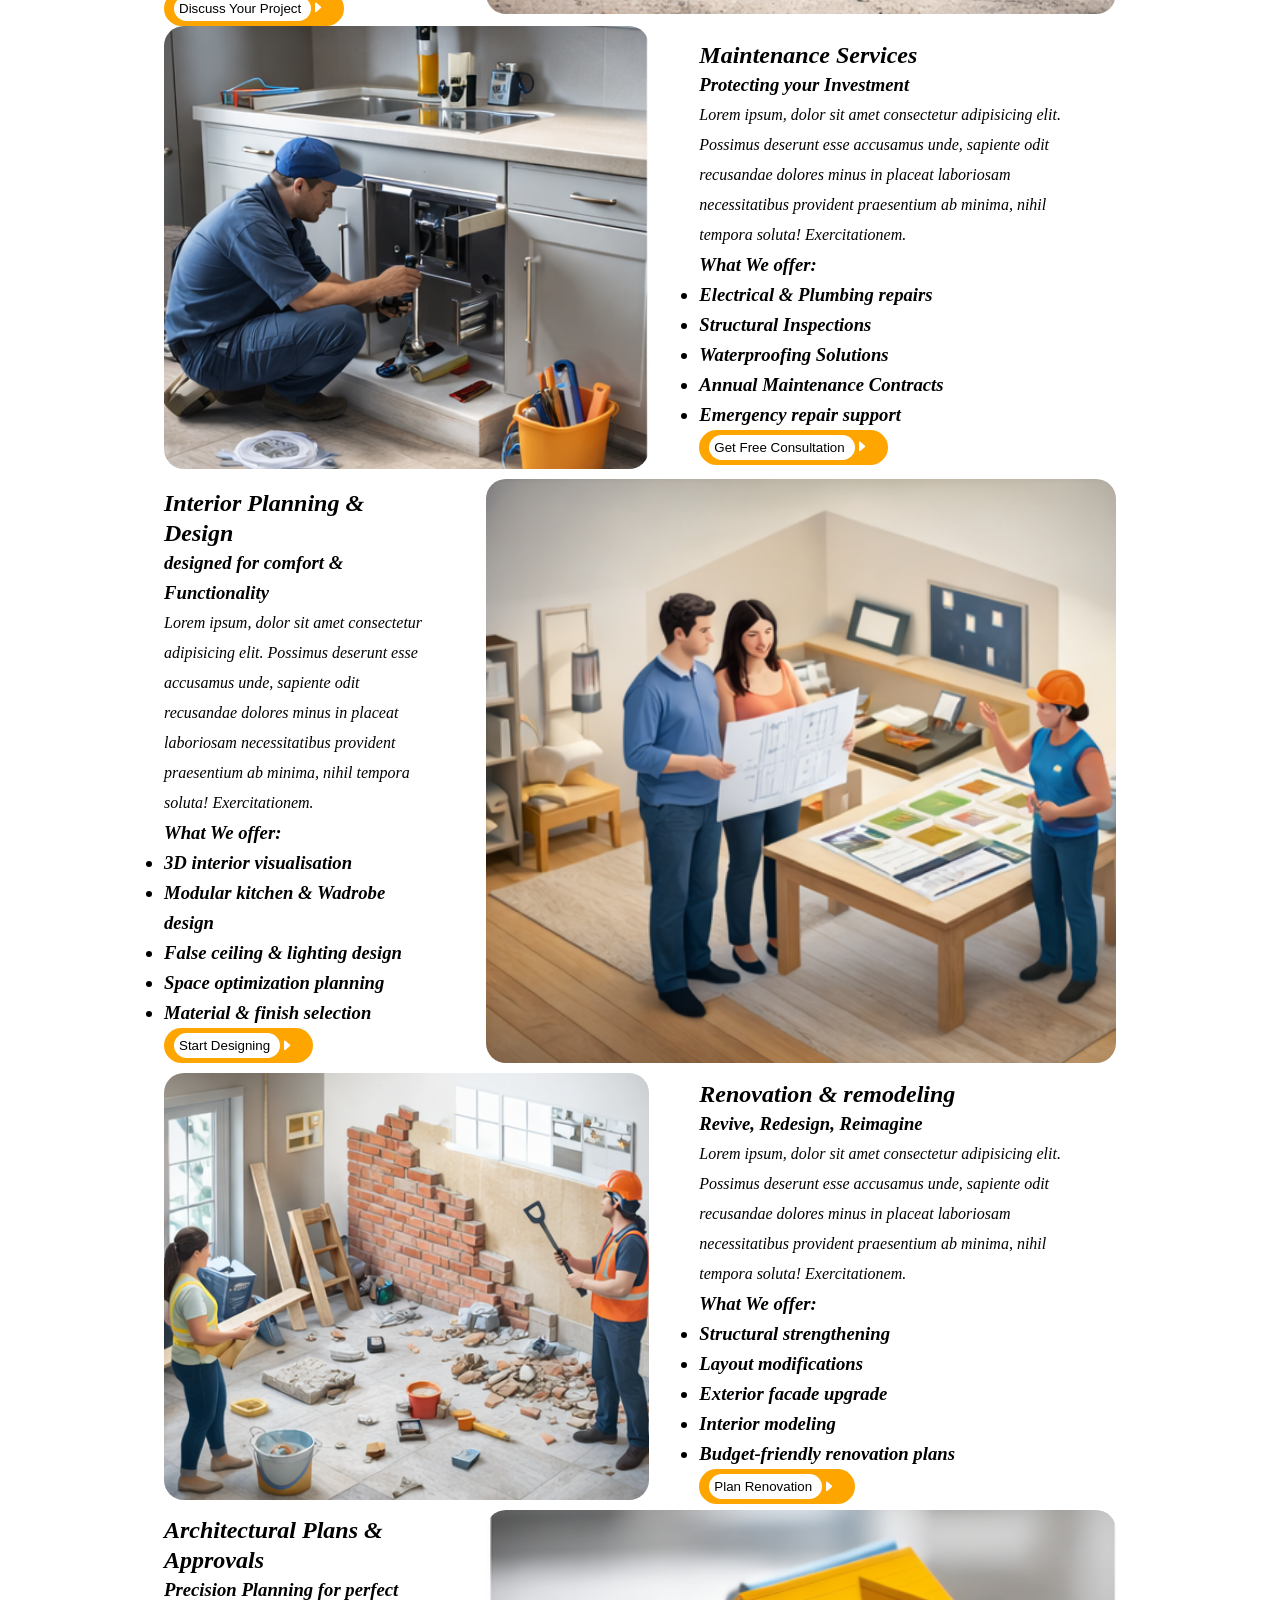
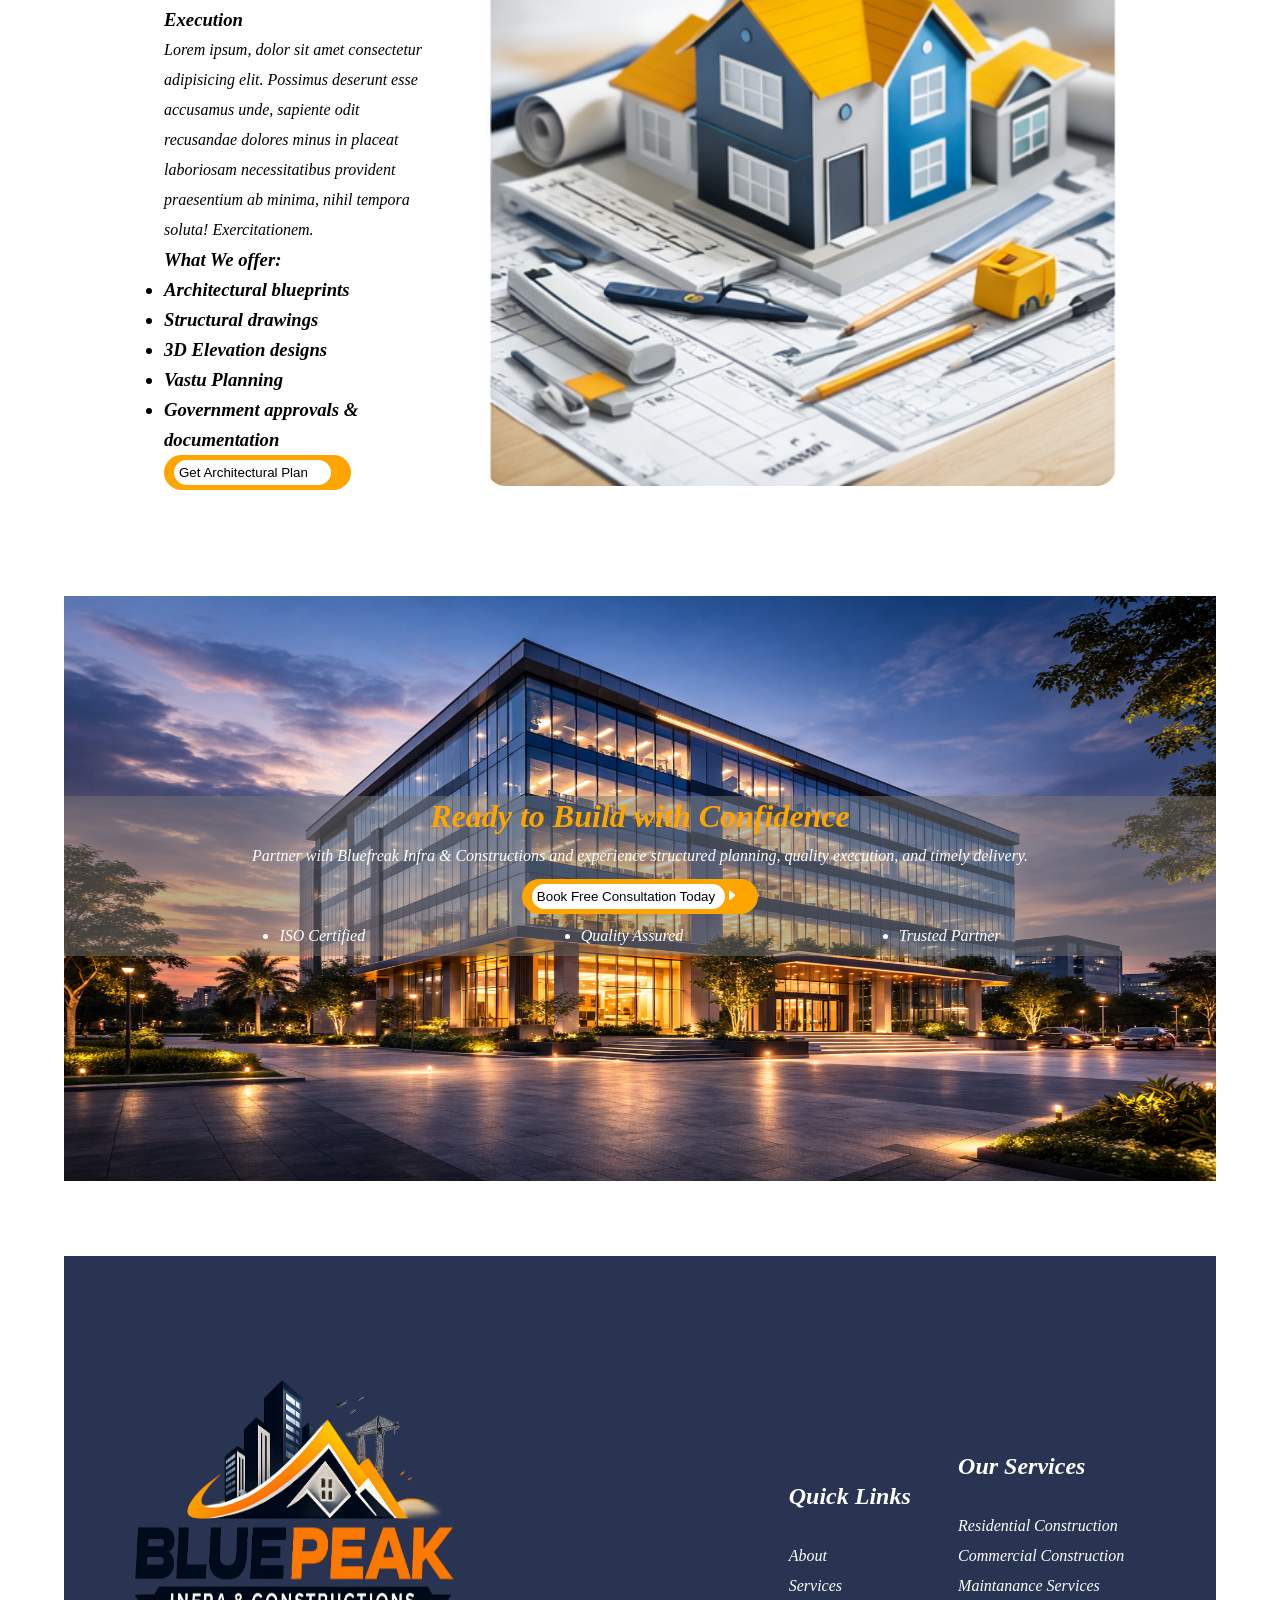
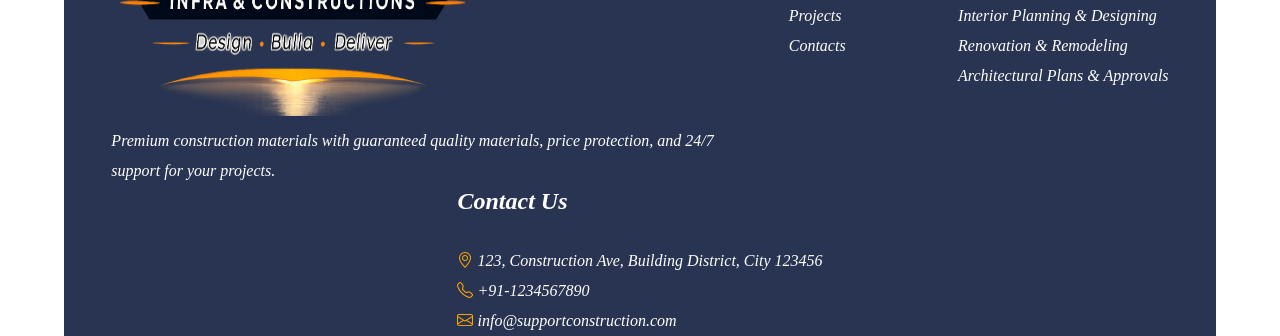
<file: service.html>
<!DOCTYPE html>
<html lang="en"> 
<head>
    <meta charset="UTF-8">
    <meta name="viewport" content="width=device-width, initial-scale=1.0">
    <title>Services</title>
    <link rel="stylesheet" href="Assets/css/service.css">
    <link rel="stylesheet" href="https://cdn.jsdelivr.net/npm/bootstrap-icons@1.13.1/font/bootstrap-icons.min.css">
</head>
<body>
    <div class="overall">
        <header>
            <nav>
            <img src="./Assets/images/logo.png" alt="logo">
             <ul>
                <li><a href="index.html">Home</a></li>
                <li style="color:orange">Services</a></li>
                <li><a href="project.html">Projects</a></li>
                <li><a href="about.html">About</a></li>
                <li><a href="contact.html">Contact</a></li>
             </ul>
            <button><span>Free Consultation</span><i><i class="bi bi-caret-right-fill"></i></button>
         </nav>
         <!--banner-->
         <div class="banner">
            <div class="bannerimg">
                <img src="./Assets/images/servicetitle.png" alt="servicehome">
            </div>
            <div class="bannertext">
                <h1>Building Exellence Across Every Project</h1><br>
                <p>At Bluepeak Infra & Constructions, we provide end-to-end Construction solutions- from planning and design to execution and handover. Our structured process,expert team, and strict quality standards ensure reliable and lasting results.</p>
            </div>
         </div>
        </header>
        <!--section1-->
        <div class="section1">
        <div class="section1row">
            <div class="section1img">
                <img src="./Assets/images/ser1.png" alt="service1">
            </div>
            <div class="sec1text">
                <h2>Residential Construction</h2>
                <h3>Crafting Homes that Lasts Generations</h3>
                <p>Lorem ipsum, dolor sit amet consectetur adipisicing elit. Possimus deserunt esse accusamus unde, sapiente odit recusandae dolores minus in placeat laboriosam necessitatibus provident praesentium ab minima, nihil tempora soluta! Exercitationem.
                </p>
                <h3>What We offer:<h3>
                <ul>
                    <li>Custom Architectural Design</li>
                    <li>Structural engineering & foundation work</li>
                    <li>Premium material sourcing</li>
                    <li>440+ Stage wise quality checks</li>
                    <li>On-time project delivery</li>
                    <li>Transparent cost estimation</li>
                </ul>
                <button><span>Get Free Consultation</span><i><i class="bi bi-caret-right-fill"></i></button>
            </div>
        </div>
        <div class="section1row">
            <div class="sec1text">
                <h2>Commercial Construction</h2>
                <h3>Smart Infrastructure for Smart Growth </h3>
                <p>Lorem ipsum, dolor sit amet consectetur adipisicing elit. Possimus deserunt esse accusamus unde, sapiente odit recusandae dolores minus in placeat laboriosam necessitatibus provident praesentium ab minima, nihil tempora soluta! Exercitationem.
                </p>
                <h3>What We offer:<h3>
                <ul>
                    <li>Office Complexes</li>
                    <li>Retail & Showroom Places</li>
                    <li>Industrial building</li>
                    <li>Structural Steel Construction</li>
                    <li>Compliance& Safety Approval</li>
                    <li>Project timeline management</li>
                </ul>
                <button><span>Discuss Your Project</span><i><i class="bi bi-caret-right-fill"></i></button>
            </div>
            <div class="section1img">
                <img src="./Assets/images/ser2.png" alt="service2">
            </div>
        </div>
        <div class="section1row">
            <div class="section1img">
                <img src="./Assets/images/ser3.png" alt="service3">
            </div>
            <div class="sec1text">
                <h2>Maintenance Services</h2>
                <h3>Protecting your Investment</h3>
                <p>Lorem ipsum, dolor sit amet consectetur adipisicing elit. Possimus deserunt esse accusamus unde, sapiente odit recusandae dolores minus in placeat laboriosam necessitatibus provident praesentium ab minima, nihil tempora soluta! Exercitationem.
                </p>
                <h3>What We offer:<h3>
                <ul>
                    <li>Electrical & Plumbing repairs</li>
                    <li>Structural Inspections</li>
                    <li>Waterproofing Solutions</li>
                    <li>Annual Maintenance Contracts</li>
                    <li>Emergency repair support</li>
                </ul>
                <button><span>Get Free Consultation</span><i><i class="bi bi-caret-right-fill"></i></button>
            </div>
        </div>
        <div class="section1row">
            <div class="sec1text">
                <h2>Interior Planning & Design</h2>
                <h3>designed for comfort & Functionality </h3>
                <p>Lorem ipsum, dolor sit amet consectetur adipisicing elit. Possimus deserunt esse accusamus unde, sapiente odit recusandae dolores minus in placeat laboriosam necessitatibus provident praesentium ab minima, nihil tempora soluta! Exercitationem.
                </p>
                <h3>What We offer:<h3>
                <ul>
                    <li>3D interior visualisation</li>
                    <li>Modular kitchen & Wadrobe design</li>
                    <li>False ceiling & lighting design</li>
                    <li>Space optimization planning</li>
                    <li>Material & finish selection</li>
                </ul>
                <button><span>Start Designing</span><i><i class="bi bi-caret-right-fill"></i></button>
            </div>
            <div class="section1img">
                <img src="./Assets/images/ser4.png" alt="service4">
            </div>
        </div>
        <div class="section1row">
            <div class="section1img">
                <img src="./Assets/images/ser5.png" alt="service5">
            </div>
            <div class="sec1text">
                <h2>Renovation & remodeling</h2>
                <h3>Revive, Redesign, Reimagine</h3>
                <p>Lorem ipsum, dolor sit amet consectetur adipisicing elit. Possimus deserunt esse accusamus unde, sapiente odit recusandae dolores minus in placeat laboriosam necessitatibus provident praesentium ab minima, nihil tempora soluta! Exercitationem.
                </p>
                <h3>What We offer:<h3>
                <ul>
                    <li>Structural strengthening</li>
                    <li>Layout modifications</li>
                    <li>Exterior facade upgrade</li>
                    <li>Interior modeling</li>
                    <li>Budget-friendly renovation plans</li>
                </ul>
                <button><span>Plan Renovation</span><i><i class="bi bi-caret-right-fill"></i></button>
            </div>
        </div>
        <div class="section1row">
            <div class="sec1text">
                <h2>Architectural Plans & Approvals</h2>
                <h3>Precision Planning for perfect Execution</h3>
                <p>Lorem ipsum, dolor sit amet consectetur adipisicing elit. Possimus deserunt esse accusamus unde, sapiente odit recusandae dolores minus in placeat laboriosam necessitatibus provident praesentium ab minima, nihil tempora soluta! Exercitationem.
                </p>
                <h3>What We offer:<h3>
                <ul>
                    <li>Architectural blueprints</li>
                    <li>Structural drawings</li>
                    <li>3D Elevation designs</li>
                    <li>Vastu Planning</li>
                    <li>Government approvals & documentation</li>
                </ul>
                <button><span>Get Architectural Plan<i><i class="bi bi-caret-right-fill"></i></button>
            </div>
            <div class="section1img">
                <img src="./Assets/images/ser6.png" alt="service6">
            </div>
        </div>
    </div>
    <!--Section2-->
<div class="section2main">
    <div class="section2img">
        <img src="./Assets/images/homelast.png" alt="homelast">
    </div>
    <div class="section2">
    <h1>Ready to Build with Confidence</h1>
    <p>Partner with Bluefreak Infra & Constructions and experience structured planning, quality execution, and timely delivery.</p>
    <button><span>Book Free Consultation Today</span><i class="bi bi-caret-right-fill"></i></button>
    <ul>
        <li>ISO Certified</li>
        <li>Quality Assured</li>
        <li>Trusted Partner</li>
    </ul>
    </div>
</div>
<!--footer-->
<footer>
    <div class="footer">
    <div class="footer1">
        <img src="./Assets/images/logo.png" alt="logo">
        <p>Premium construction materials with guaranteed quality materials, price protection, and 24/7 support for your projects.</p>
    </div>
    <div>
        <h2>Quick Links</h2><br>
        <ul>
            <li><a href="about.html">About</a></li>
            <li><a href="service.html">Services</a></li>
            <li><a href="project.html">Projects</a></li>
            <li><a href="contact.html">Contacts</a></li>
        </ul>
    </div>
    <div class="footer2">
        <h2>Our Services</h2><br>
        <ul>
            <li><a href="#">Residential Construction</a></li>
            <li><a href="#">Commercial Construction</a></li>
            <li><a href="#">Maintanance Services</a></li>
            <li><a href="#">Interior Planning & Designing</a></li>
            <li><a href="#">Renovation & Remodeling</a></li>
            <li><a href="#">Architectural Plans & Approvals</a></li>
        </ul>
    </div>
    <div class="footer3">
        <h2>Contact Us</h2><br>
        <ul>
            <li><a href="#"><i class="bi bi-geo-alt"></i></a> 123, Construction Ave, Building District, City 123456</li>
            <li><a href="#"><i class="bi bi-telephone"></i></a> +91-1234567890</li>
            <li><a href="#"><i class="bi bi-envelope"></i></a> info@supportconstruction.com</li>
        </ul>
    </div>
    </div>
</footer> 


</div>
</body>
</html>
</file>
<file: Assets/css/style.css>
*{
    box-sizing: border-box;
    margin: 0;
    padding: 0;
}
.overall{
    width: 90%;
    margin: auto;
   
}
nav>img{
    width:70px;
    height:70px;
}
nav{
    display: flex;
    flex-wrap: wrap;
    justify-content: space-between;
    align-items: center;
}
nav>ul{
    list-style-type: none;
    display: flex;
    flex-wrap: wrap;
    justify-content:space-evenly;
    align-items:center;
    width: 50%;
}
nav>ul>li>a{
    text-decoration: none;
    color: black;
}
nav>button{
    padding:10px 20px 10px 10px;
    background-color: orange;
    border-radius: 20px;
    border: none;
}
nav>button>span{
    padding: 5px 10px 5px 5px;
    background-color: white;
    border-radius: 20px;
}
nav>button>i{
    color: white;
}
.title{
    font-size: large;
    width:100%;
    height: 100vh;
    margin-top:50px;
}

.titleimg{
    width: 90%;
    height: 80vh;
    position: absolute;
    overflow: hidden;
}
.backimg{
    width:100%;
    height:80vh;
}
.backimg>img{
    width: 100%;
    height: 100%;
    animation-name: titleimg;
    animation-duration: 5s;
    animation-timing-function: ease ;
    animation-iteration-count: infinite;
}
@keyframes titleimg{
    0%{transform: scale(1.0);width:100%;height:80vh;}
    50%{transform: scale(1.2);width:100%;height:80vh;}
    100%{transform: scale(1.0);width:100%;height:80vh;}
}


.textyellow{
    color: orange;
}
.maintext{
    position: relative;
    height:80vh;
    display: flex;
    justify-content: space-around;
    text-align: center;
    align-items: center;
    color: white;
    background-color: rgb(118, 118, 187,.3);
}
.subtext{
    text-align: left;
    width:400px;
    margin: 0px 5px;
}
form{
    display: flex;
    flex-direction: column;
    gap:15px;
    text-align: left;
}
form>input,select{
    width:300px;
    height:6vh;
}
.subform{
    border:2px solid orange;
    border-radius: 20px;
    padding: 15px 30px;
    background-color: rgb(202, 200, 200,.2);
}
.subform button{
    padding:10px 20px 10px 10px;
    background-color: orange;
    border-radius: 20px;
    border: none;
}
.subform button>span{
    padding: 5px 10px 5px 5px;
    background-color: white;
    border-radius: 20px;
}
.subform button>i{
    color: white;
}
/**services section**/
.Servicestitle{
    text-align: center;
    margin: 50px;
    
}

.Services{
    display: flex;
    flex-wrap: wrap;
    justify-content: space-evenly;
    text-align: left;
}
.Servicescard{
    width:28%;
    margin: 30px 0px;
    height:45vh;
}
.Servicescard>img{
    width:100%;
    height:35vh;
    position: relative;
}
.serbtn>button{
    padding:10px 20px 10px 10px;
    background-color: orange;
    border-radius: 20px;
    border:none;
}
.serbtn>button>span{
    padding: 5px 10px 5px 5px ;
    background-color:white ;
    border-radius: 10px;
}
.serbtn>button>i{
    color: white;
}

.serbtn{
    position: absolute;
    opacity:1;
}
.Servicescard>img:hover{
    transform: translateY(30px);
}
.section2{
    background-color: #283451;
    display:flex;
    flex-wrap: wrap;
    align-items: center;
    justify-content: space-evenly;
    height:40vh;
    margin: 20px 0px;
}
.hands img{
    width:300px;
    height: 300px;
    
}
.handstext{
    font-weight: bold;
    width:50%;
}
.handstext h2{
    color:orange;
}
.handstext p{
    color: white;
    font-size:larger;

}
.section3title{
    margin-top: 100px;
    text-align: center;
}
.descard img{
    width:20px;
    height:20px;
    background-color: orange;
}
.descard i{
    background-color: orange;
    color: black;
    font-size: 20px;
}
.descard{
    margin:20px 0px;
    width:60vh;
    height:25vh;
    align-items: center;
    border-radius: 20px;
    border: 0px solid grey;
    border-left: 10px solid orange;
    padding:20px 30px;
    box-shadow: 0px 4px 8px rgb(0,0,0,0.2);
    transition:transform 0.3s ease-in-out,box-shadow 0.3s ease-in-out;
}
.descardrow{
    display:flex;
    flex-wrap:wrap;
    justify-content: space-evenly;
}
.descard:hover {
    transform: translatex(10px);
    box-shadow: 0 8px 16px rgb(0,0,0,0.4);
}
/**section4**/
.sec4content{
   display:flex;
   justify-content: space-between;
   align-items: center;
   margin:50px;
   top:300px;
   left:50px;
   color: white;
   font-size: larger;
   position: relative;
}
.subsec4content1>ul{
    margin-top: 40px;
    line-height: 30px;
}
.sec4img{
    position:absolute;
}
.subsec4content2>img{
    width:40vw;
  border-radius: 20px;
  animation-name: shake;
  animation-duration: 5s;
  animation-timing-function: ease;
  animation-iteration-count: infinite;
} 
@keyframes shake{
    0%,100%{transform: rotate(0deg);}
    25%{transform: rotate(5deg);}
    50%{transform: rotate(-5deg);}
    75%{transform: rotate(5deg);}
}
.section5{
    margin-top: 500px;
}
.section5title{
    text-align: center;
    font-size: larger;
}
.section5row{
    display: flex;
    justify-content: space-between;
    align-items: center;
    gap: 10px;
}
.section5row .imgdes{
    line-height: 25px;
}
.section5row .imgdes>h2{
    color:orange;
}
.section5row .section5img{
    margin: 20px;
}
.section5row .section5img>img{
    width:90vh;
    height:50vh;
}
.section6{
    background-color: #283451;
    color: white;
}
.sec6title{
    text-align: center;
    padding: 20px;
}
.sec6content1>i{
    color: orange;
    font-size: 70px;
}
.sec6content1>h2{
    color: orange;
}
.sec6content1{
    margin: 50px 300px 50px 300px;
    background-color:#505b75;
    border-radius: 20px;
    padding: 10px;
}

.sec6img>img{
    width:10vh;
    height: 10vh;
    border-radius: 50px;
}
.sec6img{
    display: flex;
    justify-content: space-evenly;
    align-items: center;
    width:50vh;
}
.sec6content2{
    display: flex;
    flex-wrap: wrap;
    justify-content: space-evenly;
    text-align: center;
    padding: 0px 0px 20px 0px;
}
.sec6sub>h1{
    color: orange;
}
.sec7title{
    text-align: center;
    margin-top: 100px;
}
.sec7row{
    margin-top: 30px;
}
.sec7row>img{
    width:30vh;
    box-shadow: 4px 4px 8px rgb(0,0,0,0.2) ;
    margin:20px;
    border-radius: 20px;
}
.section8img>img{
    width:100%;
    height:65vh;
}
.section8img{
    width:90%;
    position:absolute;
}
.section8main .section8{
    text-align: center;
    line-height: 40px;
    position:relative;
    top:200px;
    color: white;
    background-color: rgb(118,118,118,0.5);
   }
.section8>button{
    padding:10px 20px 10px 5px;
    background-color: orange;
    border-radius: 20px;
    border: none;
}
.section8>button>span{
    padding:5px 10px 5px 5px;
    background-color: white;
    border-radius: 20px;
    border: none;
}
.section8>button>i{
    color: white;
}
.section8>ul{
    display: flex;
    flex-wrap: wrap;
    justify-content: space-evenly;
    align-items: center;
}
.footer{
    margin-top: 400px;
    padding-top: 100px;
    display: flex;
    flex-wrap: wrap;
    justify-content: space-evenly;
    align-items: center;
    background-color: #283451;
    line-height: 30px;
    color: white;
}
.footer1{
    width:70vh;
}
.footer1>img{
    width:40vh;
    height:40vh;
}
.footer ul{
    list-style-type: none;
}
.footer a{
    text-decoration: none;
    color: white;
}
.footer i{
    color: orange;
}
@media only screen and (max-width:770px) {
    .Servicescard{
        margin:100px;
        height:50vh;
    }
    
}


@media  only  screen and (max-width:330px) {
    nav{
        display: block;
        align-items: center;
        text-align: center;
    }
    nav>ul{
        display: block;
        align-items: center;
        text-align: center;
        width:100%;
    }
    
    nav>button{
        align-items: center;
    }
    .maintext{
        display:block;
    }
    form>input,select{
    width:150px;
    height:3vh;
}
    .subform button{
    padding:10px 10px 10px 10px;
    background-color: orange;
    border-radius: 20px;
    border: none;
}
.subform button>span{
    padding: 5px 5px 5px 5px;
    background-color: white;
    border-radius: 20px;
}
.subtext{
    text-align: left;
    width:300px;
    margin: 0px 5px;
}
.subform{
    border:2px solid orange;
    border-radius: 20px;
    padding: 3px;
    background-color: rgb(202, 200, 200,.2);
}
form{
    display: flex;
    flex-direction: column;
    gap:10px;
    text-align: left;
}
.Services{
    display: block;
    text-align: left;
}
.Servicescard{
    width:100%;
    height:45vh;
    margin: 50px 0px;
}
.Servicestitle{
    text-align: center;
}
.section2{
    height:100vh;
}
.descard{
    height:30vh;
}
.sec4img>img{
    width:100%;
    height: 90vh;
}
.sec4img{
    position: absolute;
}
.sec4content{
    width:90%;
    display:block;
    gap:10px;
   top:5px;
   align-items: center;
   margin: 1px;
   color:white;
   font-size: larger;
   position: relative;
}
.subsec4content1{
    width:90%;
}
.section5row{
    display: block;
}
.section5row .section5img>img{
    width:40vh;
    height:60vh;
}
.sec6content1{
    margin:1px;
}
sec6img>img{
    width:5vh;
    height: 5vh;
    border-radius: 50px;
}
.sec6img{
    width:40vh;
}
.section8main .section8{
    top:50px;
}
.section8img>img{
   width:100%;
   height: 100vh; 
}
.section8>ul{
    display:block;
}
.footer{
    display: block;
    text-align: center;
    margin-top:300px;
    padding: 10px;
    gap:20px;
}
.footer1 img{
    width:20vh;
    height:20vh;
}
.footer1{
    width:40vh;
}
}
</file>
<file: Assets/css/about.css>
*{
    box-sizing: border-box;
    margin: 0;
    padding: 0;
}
.overall{
    width: 90%;
    margin: auto;
   
}
nav>img{
    width:70px;
    height:70px;
}
nav{
    display: flex;
    flex-wrap: wrap;
    justify-content: space-between;
    align-items: center;
}
nav>ul{
    list-style-type: none;
    display: flex;
    flex-wrap: wrap;
    justify-content:space-evenly;
    align-items:center;
    width: 50%;
}
nav>ul>li>a{
    text-decoration: none;
    color: black;
}
button{
    padding:10px 20px 10px 10px;
    background-color: orange;
    border-radius: 20px;
    border: none;
}
span{
    padding: 5px 10px 5px 5px;
    background-color: white;
    border-radius: 20px;
}
i{
    color: white;
}

.banner{
    width:90%;
    height:50vh;
}
.banner .bannerimg{
    position: absolute;
    width:90%;
    height: 50vh;
    overflow: hidden;
    
}
.bannerimg>img{ 
    width:100%;
    height:100%;
}
.banner>.bannertext{
    position:relative;
    background-color: rgb(118,118,187,.3);
    top:150px;
    color:white;
    text-align: center;
}
.bannertext>h1{
    color:orange;
}
.dessub h1{
    color:orange;
}
.dessub p{
    color: black;
}
.des{
    display: flex;
    flex-wrap: wrap;
    justify-content: space-evenly;
    align-items: center;
    margin-top: 10px;
}
.dessub{
    border: 1px solid orange;
    border-bottom: 5px solid orange;
    padding:30px 40px;
    box-shadow: 0px 4px 8px rgb(0,0,0,0.2);
    border-radius: 20px;
}
.section1{
    display: flex;
    justify-content: space-between;
    align-items: center;
}
.subsec1{
    color:black;
}

.subsec2>img{
    width:40vh;
    height: 50vh;
    border-radius: 20px;
    margin: 10px;
}
.subsec3>img{
    width:70vh;
    height:40vh;
    border-radius: 20px;
    margin: 10px;

}
.section2{
    display: flex;
    justify-content: space-evenly;
    align-items: center;
    text-align: center;
}
.section2sub1>img{
    width:100px;
    height:100px;
}
.section2sub1{
    background: #283452;
    align-items: center;
    margin: 10px;
    padding: 20px;
    border-radius: 20px;
}
.section2sub2{
    background-color: orange;
    align-items: center;
    margin:0px;
    padding:20px;
    border-radius: 20px;
}
.section2sub2>img{
    width:100px;
    height:100px;

}
.section3{
    color: black;
    margin: 50px;
}
.section3title{
    text-align: center;
}
.section3row{
    display:flex;
    justify-content: space-evenly;
    align-items: center;
}
.subrow{
    width:23%;
    box-shadow: 0px 4px 8px rgb(0,0,0,0.2);
    border-radius: 20px;
}
.subrow>img{
    width:10vh;
    height:10vh;
}
.section4{
    color:black;
}
.section4title{
    text-align: center;
    margin-top: 50px;
}
.teamrow{
    display: flex;
    flex-wrap: wrap;
    justify-content: space-evenly;
    align-items: center;
    margin-top: 20px;
}
.team>img{
    width:25vh;
    height:15vh;
    border-radius: 50%;
}
.section5img>img{
    width:100%;
    height:65vh;
}
.section5img{
    width:90%;
    position:absolute;
}
.section5main .section5{
    text-align: center;
    line-height: 40px;
    position:relative;
    top:200px;
    color: white;
    background-color: rgb(118,118,118,0.5);
}
.section5>h1{
    color: orange;
}
.section5>ul{
    display: flex;
    flex-wrap: wrap;
    justify-content: space-evenly;
    align-items: center;
}
.footer{
    margin-top: 500px;
    padding-top: 100px;
    display: flex;
    flex-wrap: wrap;
    justify-content: space-evenly;
    align-items: center;
    background-color: #283451;
    line-height: 30px;
    color: white;
}
.footer1{
    width:70vh;
}
.footer1>img{
    width:40vh;
    height:40vh;
}
.footer ul{
    list-style-type: none;
}
.footer a{
    text-decoration: none;
    color: white;
}
.footer i{
    color: orange;
}

@media only screen and (max-width:330px){
    nav{
        display: block;
        align-items: center;
        text-align: center;
    }
    nav>ul{
        display: block;
        align-items: center;
        text-align: center;
        width:100%;
    }
    
    nav>button{
        align-items: center;
    }
    .banner .bannertext{
        top:20px;
    }
    .dessub{
        margin: 10px;
    }
    .section1{
        display: block;
    }
    .subsec2>img{
        width:100%;
    }
    .subsec3>img{
        width:100%;
    }
    .section3row{
        display: block;
    }
    .subrow{
        width:100%;
        margin-top: 20px;
        gap:50px;
    }
    .section5{
        display: block;
    
    }
    .section5 .sectimg{
        width:90%;
        margin: 100px 0px;
    }
    .section5main .section5{
        top:50px;
    }
    .section5img>img{
        width:100%;
        height: 100vh; 
    }
    .section5>ul{
        display:block;
    }
    .footer{
    display: block;
    text-align: center;
    margin-top:400px;
    padding: 10px;
    gap:20px;
}
.footer1 img{
    width:20vh;
    height:20vh;
}
.footer1{
    width:40vh;
}
}
</file>
<file: Assets/css/contact.css>
*{
    box-sizing: border-box;
    margin: 0;
    padding: 0;
}
.overall{
    width: 90%;
    margin: auto;
   
}
nav>img{
    width:70px;
    height:70px;
}
nav{
    display: flex;
    flex-wrap: wrap;
    justify-content: space-between;
    align-items: center;
}
nav>ul{
    list-style-type: none;
    display: flex;
    flex-wrap: wrap;
    justify-content:space-evenly;
    align-items:center;
    width: 50%;
}
nav>ul>li>a{
    text-decoration: none;
    color: black;
}
button{
    padding:10px 20px 10px 10px;
    background-color: orange;
    border-radius: 20px;
    border: none;
}
span{
    padding: 5px 10px 5px 5px;
    background-color: white;
    border-radius: 20px;
}
i{
    color: white;
}

.banner{
    width:90%;
    height:50vh;
}
.banner .bannerimg{
    position: absolute;
    width:90%;
    height: 50vh;
    overflow: hidden;
    
}
.bannerimg>img{ 
    width:100%;
    height:100%;
}
.banner>.bannertext{
    position:relative;
    background-color: rgb(118,118,187,.3);
    top:150px;
    color:white;
    text-align: center;
}
.bannertext>h1{
    color:orange;
}
.section1{
    color:black;
    width: 100%;
    margin-top: 100px;
    display: flex;
    justify-content: space-evenly;
    align-items: center;
}
h1>i{
    background-color: orange;
    color:black;
}
.sec1texttitle h2>span{
    color: orange;
}
.sec1text{
    width:50%;
}
.sec1row{
    display: flex;
    flex-wrap: wrap;
    justify-content: space-evenly;
}
.subsec{
    width:45%;
    box-shadow: 0px 2px 4px rgb(0,0,0,.2);
    margin: 10px;
    padding: 30px;
    border-radius: 20px;
}
.section1 .sec1form{
    width:60%;
    border: 1px solid gray;
    border-radius: 20px;
    padding:100px;
}
form{
    display: flex;
    flex-wrap: wrap;
    flex-direction: column;
    gap:15px;
    text-align: left;
}
form>input,select{
    width:300px;
    height:6vh;
    border-radius: 10px;

}
.message{
    width:300px;
    height:10vh;
}
.mapimg>img{
    width:80%;
    margin: 100px;
    height: 70vh;
    border-radius: 20px;
}
.section3img>img{
    width:100%;
    height:65vh;
}
.section3img{
    width:90%;
    position:absolute;
}
.section3main .section3{
    text-align: center;
    line-height: 40px;
    position:relative;
    top:200px;
    color: white;
    background-color: rgb(118,118,118,0.5);
}
.section3>h1{
    color: orange;
}
.section3>ul{
    display: flex;
    flex-wrap: wrap;
    justify-content: space-evenly;
    align-items: center;
}
.footer{
    margin-top: 500px;
    padding-top: 100px;
    display: flex;
    flex-wrap: wrap;
    justify-content: space-evenly;
    align-items: center;
    background-color: #283451;
    line-height: 30px;
    color: white;
}
.footer1{
    width:70vh;
}
.footer1>img{
    width:40vh;
    height:40vh;
}
.footer ul{
    list-style-type: none;
}
.footer a{
    text-decoration: none;
    color: white;
}
.footer i{
    color: orange;
}





@media only screen and (max-width:330px){
    nav{
        display: block;
        align-items: center;
        text-align: center;
    }
    nav>ul{
        display: block;
        align-items: center;
        text-align: center;
        width:100%;
    }
    
    nav>button{
        align-items: center;
    }
    .banner .bannertext{
        top:20px;
    }
    .sec1text{
        width:100%;
    }
    .subsec{
        width:100%;
    }
    .section1{
        display: block;
    }
    .section1 .sec1form{
    width:100%;
    padding: 10px;
}
form>input,select{
    width:200px;
}
.message{
    width:200px;
}
.mapimg>img{
    width:100%;
    margin: 30px 0px;
}
.section2{
        display: block;
    
    }
    .section2 .sectimg{
        width:90%;
        margin: 100px 0px;
    }
    .section2main .section2{
        top:50px;
    }
    .section2img>img{
        width:100%;
        height: 100vh; 
    }
    .section2>ul{
        display:block;
    }
    .footer{
    display: block;
    text-align: center;
    margin-top:300px;
    padding: 10px;
    gap:20px;
}
.footer1 img{
    width:20vh;
    height:20vh;
}
.footer1{
    width:40vh;
}
}
</file>
<file: Assets/css/project.css>
*{
    box-sizing: border-box;
    margin: 0;
    padding: 0;
}
.overall{
    width: 90%;
    margin: auto;
   
}
nav>img{
    width:70px;
    height:70px;
}
nav{
    display: flex;
    flex-wrap: wrap;
    justify-content: space-between;
    align-items: center;
}
nav>ul{
    list-style-type: none;
    display: flex;
    flex-wrap: wrap;
    justify-content:space-evenly;
    align-items:center;
    width: 50%;
}
nav>ul>li>a{
    text-decoration: none;
    color: black;
}
button{
    padding:10px 20px 10px 10px;
    background-color: orange;
    border-radius: 20px;
    border: none;
}
span{
    padding: 5px 10px 5px 5px;
    background-color: white;
    border-radius: 20px;
}
i{
    color: white;
}

.banner{
    width:90%;
    height:50vh;
}
.banner .bannerimg{
    position: absolute;
    width:90%;
    height: 50vh;
    overflow: hidden;
    
}
.bannerimg>img{ 
    width:100%;
    height:100%;
}
.banner>.bannertext{
    position:relative;
    background-color: rgb(118,118,187,.3);
    top:150px;
    color:white;
    text-align: center;
}
.bannertext>h1{
    color:orange;
}

.section1list{
    color:black;
    list-style-type: none;
    display: flex;
    flex-wrap: wrap;
    justify-content: space-between;
    margin: 40px;
    width: 60%;
}
.section1list>li{
    padding: 10px;
    border: 2px solid orange;
    border-radius: 20px;
}
.special{
    box-shadow: 2px 4px 8px orange;
    padding:20px;
}
.section2{
    color: black;
    display: flex;
    flex-wrap: wrap;
    justify-content: space-evenly;
}
.section2 .sectimg{
    width:28%;
    height: 40vh;
    margin: 50px 30px;
}
.sectimg img{
    width:100%;
    height:100%;
    border-radius: 20px;
}
.colororange{
    color:orange;
}
.section2img>img{
    width:100%;
    height:65vh;
}
.section2img{
    width:90%;
    position:absolute;
}
.section2main .section2{
    text-align: center;
    line-height: 40px;
    position:relative;
    top:200px;
    color: white;
    background-color: rgb(118,118,118,0.5);
}
.section2>h1{
    color: orange;
}
.section2>ul{
    display: flex;
    flex-wrap: wrap;
    justify-content: space-evenly;
    align-items: center;
}
.footer{
    margin-top: 500px;
    padding-top: 100px;
    display: flex;
    flex-wrap: wrap;
    justify-content: space-evenly;
    align-items: center;
    background-color: #283451;
    line-height: 30px;
    color: white;
}
.footer1{
    width:70vh;
}
.footer1>img{
    width:40vh;
    height:40vh;
}
.footer ul{
    list-style-type: none;
}
.footer a{
    text-decoration: none;
    color: white;
}
.footer i{
    color: orange;
}








@media only screen and (max-width:330px){
    nav{
        display: block;
        align-items: center;
        text-align: center;
    }
    nav>ul{
        display: block;
        align-items: center;
        text-align: center;
        width:100%;
    }
    
    nav>button{
        align-items: center;
    }
    .banner .bannertext{
        top:20px;
    }

    .section1list{
        display: block;
    }
    .section1list>li{
        margin: 20px;
    }
    .section2{
        display: block;
    
    }
    .section2 .sectimg{
        width:90%;
        margin: 100px 0px;
    }
    .section2main .section2{
        top:50px;
    }
    .section2img>img{
        width:100%;
        height: 100vh; 
    }
    .section2>ul{
        display:block;
    }
    .footer{
    display: block;
    text-align: center;
    margin-top:300px;
    padding: 10px;
    gap:20px;
}
.footer1 img{
    width:20vh;
    height:20vh;
}
.footer1{
    width:40vh;
}
}
</file>
<file: Assets/css/service.css>
*{
    box-sizing: border-box;
    margin: 0;
    padding: 0;
}
.overall{
    width: 90%;
    margin: auto;
   
}
nav>img{
    width:70px;
    height:70px;
}
nav{
    display: flex;
    flex-wrap: wrap;
    justify-content: space-between;
    align-items: center;
}
nav>ul{
    list-style-type: none;
    display: flex;
    flex-wrap: wrap;
    justify-content:space-evenly;
    align-items:center;
    width: 50%;
}
nav>ul>li>a{
    text-decoration: none;
    color: black;
}
button{
    padding:10px 20px 10px 10px;
    background-color: orange;
    border-radius: 20px;
    border: none;
}
span{
    padding: 5px 10px 5px 5px;
    background-color: white;
    border-radius: 20px;
}
i{
    color: white;
}

.banner{
    width:90%;
    height:50vh;
}
.banner .bannerimg{
    position: absolute;
    width:90%;
    height: 50vh;
    overflow: hidden;
    
}
.bannerimg>img{ 
    width:100%;
    height:100%;
}
.banner .bannertext{
    position:relative;
    background-color: rgb(118,118,187,.3);
    top:150px;
    color:white;
    text-align: center;
}
.bannertext>h1{
    color:orange;
}
/**Section1**/
.section1{
    margin: 100px;
    line-height: 30px;
}
.section1row{
    display: flex;
    justify-content: space-between;
    align-items: center;
    gap:50px;
}
.section1img{
    width:70vh;
}
.section1img>img{
    width:100%;
    border-radius: 20px;
}
.sec1text{
    color:black;
    width:50%;
}
.section2img>img{
    width:100%;
    height:65vh;
}
.section2img{
    width:90%;
    position:absolute;
}
.section2main .section2{
    text-align: center;
    line-height: 40px;
    position:relative;
    top:200px;
    color: white;
    background-color: rgb(118,118,118,0.5);
}
.section2>h1{
    color: orange;
}
.section2>ul{
    display: flex;
    flex-wrap: wrap;
    justify-content: space-evenly;
    align-items: center;
}
.footer{
    margin-top: 500px;
    padding-top: 100px;
    display: flex;
    flex-wrap: wrap;
    justify-content: space-evenly;
    align-items: center;
    background-color: #283451;
    line-height: 30px;
    color: white;
}
.footer1{
    width:70vh;
}
.footer1>img{
    width:40vh;
    height:40vh;
}
.footer ul{
    list-style-type: none;
}
.footer a{
    text-decoration: none;
    color: white;
}
.footer i{
    color: orange;
}


@media only screen and (max-width:330px){
    nav{
        display: block;
        align-items: center;
        text-align: center;
    }
    nav>ul{
        display: block;
        align-items: center;
        text-align: center;
        width:100%;
    }
    
    nav>button{
        align-items: center;
    }
    .banner .bannertext{
        top:20px;
    }
    .section1{
        margin:5px;
        width:90%;
    }
    .section1row{
        display: block;
        gap:30px;
    }
   .section1 .sec1text{
        width: 100%;
    
    }
    .section1img{
        margin: 10px 0px;
        width:100%;
    }
    .section2main .section2{
        top:50px;
    }
    .section2img>img{
        width:100%;
        height: 100vh; 
    }
    .section2>ul{
        display:block;
    }
    .footer{
    display: block;
    text-align: center;
    margin-top:300px;
    padding: 10px;
    gap:20px;
}
.footer1 img{
    width:20vh;
    height:20vh;
}
.footer1{
    width:40vh;
}
}
</file>
